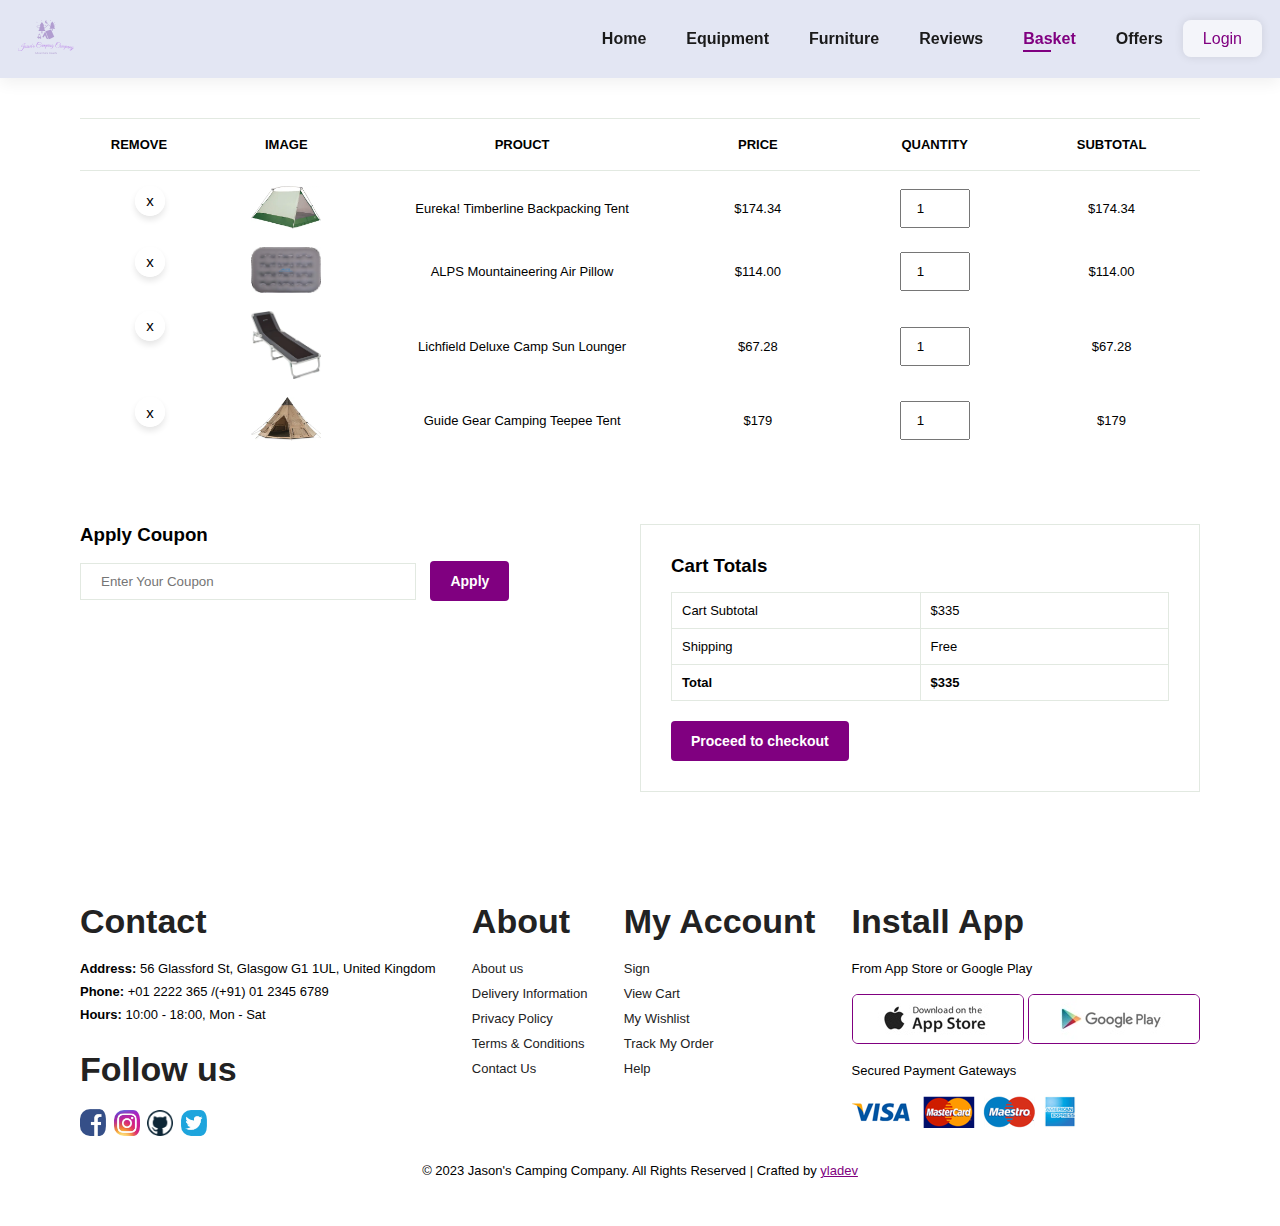
<file: basket.html>
<!DOCTYPE html>
<html lang="en">
<head>
    <meta charset="UTF-8">
    <meta name="viewport" content="width=device-width, initial-scale=1.0">
    <title>Basket | Jason's Retail Camping Company</title>
    <link rel="icon" type="image/x-icon" href="./img/favicon.png">
    <link rel="stylesheet" href="./styles/styles.css">
    <link rel="stylesheet" href="https://pro.fontawesome.com/releases/v5.10.0/css/all.css"/>
</head>
<body>
    <!-- header -->
    <section id="header">
        <a href="index.html"><img src="./img/logo-no-background.svg" class="logo" alt="logo"></a>
        
        <div>
            <ul id="navbar">
                <li><a href="index.html">Home</a></li>
                <li><a href="equipment.html">Equipment</a></li>
                <li><a href="furniture.html">Furniture</a></li>
                <li><a href="reviews.html">Reviews</a></li>
                <li><a class="active" href="basket.html">Basket</a></li>
                <li><a href="offers&packages.html">Offers</a></li>
                <a href="#" id="close"><i class="far fa-times"></i></a>

                <!-- PopUp -->
                <div class="center">
                    <input type="checkbox" id="show">
                    <label for="show" class="show-btn">Login</label>
                    <div class="container">
                        <label for="show" class="close-btn" title="close">x</label>
                        <div class="text">Login Now</div>
                        <form action="#" class="popupform">
                            <div class="data">
                                <input type="text" placeholder="Your Email or Phone" required>
                            </div>
            
                            <div class="data">
                                <input type="password" placeholder="Your Password" required>
                            </div>
            
                            <div class="forgot-pass">
                                <a href="#">Forgot Password?</a>
                            </div>
            
                            <div class="btn">
                                <div class="inner"></div>
                                <button type="submit">Login</button>
                            </div>
                            
                            <div class="singup-link">Not a member? <a href="#">Singup now</a></div>
                        </form>
                    </div>
                </div>
            </ul>
        </div>

        <div id="mobile">
            <i id="bar" class="fas fa-outdent"></i>
        </div>
    </section>

    <!-- table -->
    <section id="cart" class="section-p1">
        <table width="100%">
            <thead>
                <tr>
                    <td>Remove</td>
                    <td>Image</td>
                    <td>Prouct</td>
                    <td>Price</td>
                    <td>Quantity</td>
                    <td>Subtotal</td>
                </tr>
            </thead>
            <tbody>
                <tr>
                    <td class="td-1"><button class="remove-btn">x</button></td>
                    <td><img src="./img/equipments/tent-1.webp" alt="tent-1"></td>
                    <td>Eureka! Timberline Backpacking Tent</td>
                    <td>$174.34</td>
                    <td><input type="number" value="1"></td>
                    <td>$174.34</td>
                </tr>

                <tr>
                    <td class="td-1"><button class="remove-btn">x</button></td>
                    <td><img src="./img/equipments/pillow-2.webp" alt="pillow-2"></td>
                    <td>ALPS Mountaineering Air Pillow</td>
                    <td>$114.00</td>
                    <td><input type="number" value="1"></td>
                    <td>$114.00</td>
                </tr>

                <tr>
                    <td class="td-1"><button class="remove-btn">x</button></td>
                    <td><img src="./img/furnitures/folding-bed-1.webp" alt="folding bed-1"></td>
                    <td>Lichfield Deluxe Camp Sun Lounger</td>
                    <td>$67.28</td>
                    <td><input type="number" value="1"></td>
                    <td>$67.28</td>
                </tr>

                <tr>
                    <td class="td-1"><button class="remove-btn">x</button></td>
                    <td><img src="./img/equipments/tent-3.webp" alt="tent-3"></td>
                    <td>Guide Gear Camping Teepee Tent</td>
                    <td>$179</td>
                    <td><input type="number" value="1"></td>
                    <td>$179</td>
                </tr>
            </tbody>
        </table>
    </section>

    <section id="cart-add" class="section-p1">
        <div id="coupon">
            <h3>Apply Coupon</h3>
            <div>
                <input type="text" placeholder="Enter Your Coupon">
                <button class="normal">Apply</button>
            </div>
        </div>

        <div id="subtotal">
            <h3>Cart Totals</h3>
            <table>
                <tr>
                    <td>Cart Subtotal</td>
                    <td>$335</td>
                </tr>   
                <tr>
                    <td>Shipping</td>
                    <td>Free</td>
                </tr>
                <tr>
                    <td><strong>Total</strong></td>
                    <td><strong>$335</strong></td>
                </tr>
            </table>
            <button class="normal">Proceed to checkout</button>
        </div>
    </section>

    <!-- Footer -->
    <footer class="section-p1">
        <div class="col">  
            <h4>Contact</h4>
            <p><strong>Address: </strong> 56 Glassford St, Glasgow G1 1UL, United Kingdom</p>
            <p><strong>Phone:</strong> +01 2222 365 /(+91) 01 2345 6789</p>
            <p><strong>Hours:</strong> 10:00 - 18:00, Mon - Sat</p>
            <div class="follow">
                <h4>Follow us</h4>
                <div class="social-media-icons">
                    <a href="https://www.facebook.com" target="_blank">
                        <img src="./img/icons/facebook-icon.jpg" alt="facebook icon">
                    </a>
                    
                    <a href="https://instagram.com" target="_blank">
                        <img src="./img/icons/instagram-icon.jpg" alt="instagram icon">
                    </a>

                    <a href="https://github.com/yladev" target="_blank">
                        <img src="./img/icons/github-icon.jpg" alt="github icon">
                    </a>

                    <a href="https://www.twitter.com" target="_blank">
                        <img src="./img/icons/twitter-icon.jpg" alt="twitter icon">
                    </a>
                </div>
            </div>
        </div>

        <div class="col">
            <h4>About</h4>
            <a href="#">About us</a>
            <a href="#">Delivery Information</a>
            <a href="#">Privacy Policy</a>
            <a href="#">Terms & Conditions</a>
            <a href="#">Contact Us</a>
        </div>

        <div class="col">
            <h4>My Account</h4>
            <a href="#">Sign</a>
            <a href="#">View Cart</a>
            <a href="#">My Wishlist</a>
            <a href="#">Track My Order</a>
            <a href="#">Help</a>
        </div>

        <div class="col install">
            <h4>Install App</h4>
            <p>From App Store or Google Play</p>
            <div class="row">
                <img src="./img/pay/app.jpg" alt="">
                <img src="./img/pay/play.jpg" alt="">
            </div> 
            <p>Secured Payment Gateways</p>
            <img src="./img/pay/pay.png" alt="">
        </div>

        <div class="copyright">
            <p>&copy; 2023 Jason's Camping Company. All Rights Reserved | Crafted by <a href="https://github.com/yladev" target="_blank" class="link">yladev</a></p>
        </div>
    </footer>

    <!-- Link to JS -->
    <script src="./js/script.js"></script>
</body>
</html>
</file>
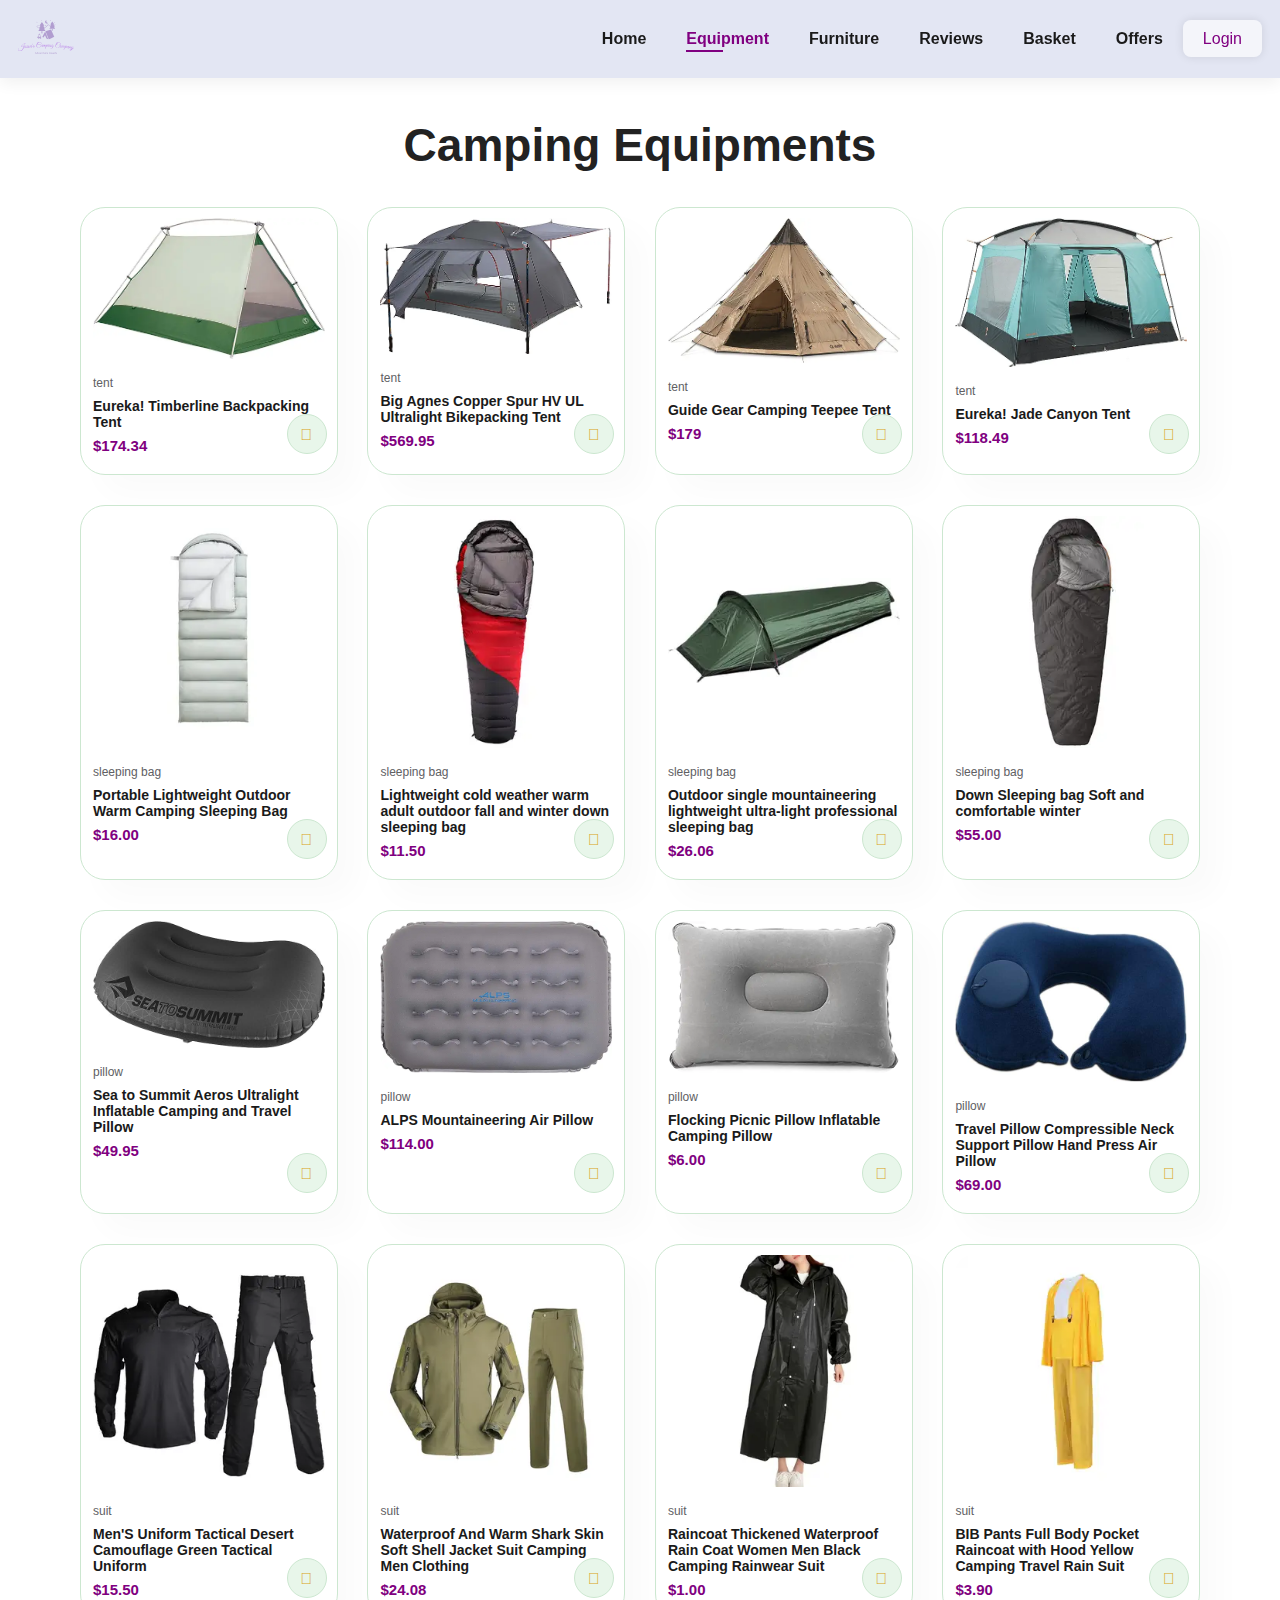
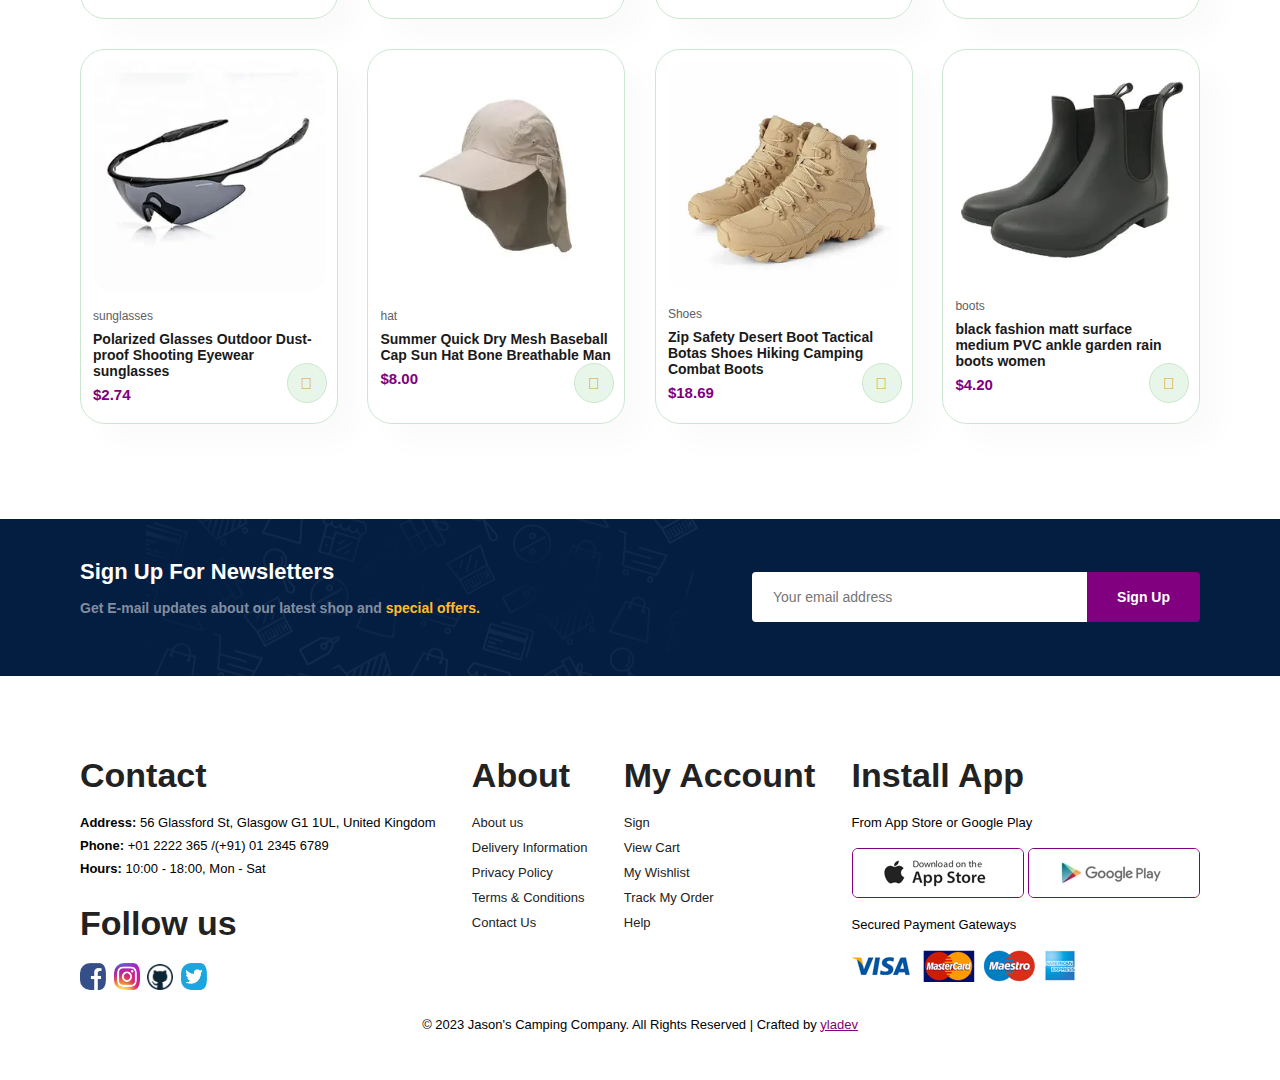
<file: equipment.html>
<!DOCTYPE html>
<html lang="en">
<head>
    <meta charset="UTF-8">
    <meta name="viewport" content="width=device-width, initial-scale=1.0">
    <title>Equipment | Jason's Retail Camping Company</title>
    <link rel="icon" type="image/x-icon" href="./img/favicon.png">
    <link rel="stylesheet" href="./styles/styles.css">
    <link rel="stylesheet" href="https://pro.fontawesome.com/releases/v5.10.0/css/all.css"/>
</head>
<body>
    <!-- header -->
    <section id="header">
        <a href="index.html"><img src="./img/logo-no-background.svg" class="logo" alt="logo"></a>
        
        <div>
            <ul id="navbar">
                <li><a href="index.html">Home</a></li>
                <li><a class="active" href="equipment.html">Equipment</a></li>
                <li><a href="furniture.html">Furniture</a></li>
                <li><a href="reviews.html">Reviews</a></li>
                <li><a href="basket.html">Basket</a></li>
                <li><a href="offers&packages.html">Offers</a></li>
                <a href="#" id="close"><i class="far fa-times"></i></a>

                <!-- PopUp -->
                <div class="center">
                    <input type="checkbox" id="show">
                    <label for="show" class="show-btn">Login</label>
                    <div class="container">
                        <label for="show" class="close-btn" title="close">x</label>
                        <div class="text">Login Now</div>
                        <form action="#" class="popupform">
                            <div class="data">
                                <input type="text" placeholder="Your Email or Phone" required>
                            </div>
            
                            <div class="data">
                                <input type="password" placeholder="Your Password" required>
                            </div>
            
                            <div class="forgot-pass">
                                <a href="#">Forgot Password?</a>
                            </div>
            
                            <div class="btn">
                                <div class="inner"></div>
                                <button type="submit">Login</button>
                            </div>
                            
                            <div class="singup-link">Not a member? <a href="#">Singup now</a></div>
                        </form>
                    </div>
                </div>
            </ul>
        </div>

        <div id="mobile">
            <i id="bar" class="fas fa-outdent"></i>
        </div>
    </section>

    <!-- <div class="search-box">
        <form>
            <input type="text" name="search" placeholder="Search.." class="search-input">
          </form>
    </div> -->

    <!-- Products -->
    <section id="product1" class="section-p1">
        <h2>Camping Equipments</h2>
        <div class="pro-container">
            <!-- Tents -->
            <div class="pro">
                <img src="./img/equipments/tent-1.webp" alt="tent-1">
                <div class="des">
                    <span>tent</span>
                    <h5>Eureka! Timberline Backpacking Tent</h5>
                    <h4>$174.34</h4>
                    <a href="#"><i class="fal fa-shopping-cart cart"></i></a>
                </div>
            </div>

            <div class="pro">
                <img src="./img/equipments/tent-2.webp" alt="tent-2">
                <div class="des">
                    <span>tent</span>
                    <h5>Big Agnes Copper Spur HV UL Ultralight Bikepacking Tent</h5>
                    <h4>$569.95</h4>
                    <a href="#"><i class="fal fa-shopping-cart cart"></i></a>
                </div>
            </div>

            <div class="pro">
                <img src="./img/equipments/tent-3.webp" alt="tent-3">
                <div class="des">
                    <span>tent</span>
                    <h5>Guide Gear Camping Teepee Tent</h5>
                    <h4>$179</h4>
                    <a href="#"><i class="fal fa-shopping-cart cart"></i></a>
                </div>
            </div>

            <div class="pro">
                <img src="./img/equipments/tent-4.webp" alt="tent-4">
                <div class="des">
                    <span>tent</span>
                    <h5>Eureka! Jade Canyon Tent</h5>
                    <h4>$118.49</h4>
                    <a href="#"><i class="fal fa-shopping-cart cart"></i></a>
                </div>
            </div>

            <!-- Sleeping Bags -->
            <div class="pro">
                <img src="./img/equipments/sleeping-bag-1.webp" alt="sleeping bag-1">
                <div class="des">
                    <span>sleeping bag</span>
                    <h5>Portable Lightweight Outdoor Warm Camping Sleeping Bag</h5>
                    <h4>$16.00</h4>
                    <a href="#"><i class="fal fa-shopping-cart cart"></i></a>
                </div>
            </div>

            <div class="pro">
                <img src="./img/equipments/sleeping-bag-2.webp" alt="sleeping bag-2">
                <div class="des">
                    <span>sleeping bag</span>
                    <h5>Lightweight cold weather warm adult outdoor fall and winter down sleeping bag</h5>
                    <h4>$11.50</h4>
                    <a href="#"><i class="fal fa-shopping-cart cart"></i></a>
                </div>
            </div>

            <div class="pro">
                <img src="./img/equipments/sleeping-bag-3.webp" alt="sleeping bag-3">
                <div class="des">
                    <span>sleeping bag</span>
                    <h5>Outdoor single mountaineering lightweight ultra-light professional sleeping bag</h5>
                    <h4>$26.06</h4>
                    <a href="#"><i class="fal fa-shopping-cart cart"></i></a>
                </div>
            </div>

            <div class="pro">
                <img src="./img/equipments/sleeping-bag-4.webp" alt="sleeping bag-4">
                <div class="des">
                    <span>sleeping bag</span>
                    <h5>Down Sleeping bag Soft and comfortable winter</h5>
                    <h4>$55.00</h4>
                    <a href="#"><i class="fal fa-shopping-cart cart"></i></a>
                </div>
            </div>

            <!-- Pillows -->
            <div class="pro">
                <img src="./img/equipments/pillow-1.jpg" alt="pillow-1">
                <div class="des">
                    <span>pillow</span>
                    <h5>Sea to Summit Aeros Ultralight Inflatable Camping and Travel Pillow</h5>
                    <h4>$49.95</h4>
                    <a href="#"><i class="fal fa-shopping-cart cart"></i></a>
                </div>
            </div>

            <div class="pro">
                <img src="./img/equipments/pillow-2.webp" alt="pillow-2">
                <div class="des">
                    <span>pillow</span>
                    <h5>ALPS Mountaineering Air Pillow</h5>
                    <h4>$114.00</h4>
                    <a href="#"><i class="fal fa-shopping-cart cart"></i></a>
                </div>
            </div>

            <div class="pro">
                <img src="./img/equipments/pillow-3.webp" alt="pillow-3">
                <div class="des">
                    <span>pillow</span>
                    <h5>Flocking Picnic Pillow Inflatable Camping Pillow</h5>
                    <h4>$6.00</h4>
                    <a href="#"><i class="fal fa-shopping-cart cart"></i></a>
                </div>
            </div>

            <div class="pro">
                <img src="./img/equipments/pillow-4.jpg" alt="pillow-4">
                <div class="des">
                    <span>pillow</span>
                    <h5>Travel Pillow Compressible Neck Support Pillow Hand Press Air Pillow</h5>
                    <h4>$69.00</h4>
                    <a href="#"><i class="fal fa-shopping-cart cart"></i></a>
                </div>
            </div>

            <!-- Suits -->
            <div class="pro">
                <img src="./img/equipments/suit-1.webp" alt="suit-1">
                <div class="des">
                    <span>suit</span>
                    <h5>Men'S Uniform Tactical Desert Camouflage Green Tactical Uniform</h5>
                    <h4>$15.50</h4>
                    <a href="#"><i class="fal fa-shopping-cart cart"></i></a>
                </div>
            </div>

            <div class="pro">
                <img src="./img/equipments/suit-2.webp" alt="suit-2">
                <div class="des">
                    <span>suit</span>
                    <h5>Waterproof And Warm Shark Skin Soft Shell Jacket Suit Camping Men Clothing</h5>
                    <h4>$24.08</h4>
                    <a href="#"><i class="fal fa-shopping-cart cart"></i></a>
                </div>
            </div>

            <div class="pro">
                <img src="./img/equipments/suit-3.webp" alt="suit-3">
                <div class="des">
                    <span>suit</span>
                    <h5>Raincoat Thickened Waterproof Rain Coat Women Men Black Camping Rainwear Suit</h5>
                    <h4>$1.00</h4>
                    <a href="#"><i class="fal fa-shopping-cart cart"></i></a>
                </div>
            </div>

            <div class="pro">
                <img src="./img/equipments/suit-4.webp" alt="suit-4">
                <div class="des">
                    <span>suit</span>
                    <h5>BIB Pants Full Body Pocket Raincoat with Hood Yellow Camping Travel Rain Suit</h5>
                    <h4>$3.90</h4>
                    <a href="#"><i class="fal fa-shopping-cart cart"></i></a>
                </div>
            </div>

            <!-- Sunglasses & Hat & Shoes -->
            <div class="pro">
                <img src="./img/equipments/sunglasses.webp" alt="sunglasses">
                <div class="des">
                    <span>sunglasses</span>
                    <h5>Polarized Glasses Outdoor Dust-proof Shooting Eyewear sunglasses</h5>
                    <h4>$2.74</h4>
                    <a href="#"><i class="fal fa-shopping-cart cart"></i></a>
                </div>
            </div>

            <div class="pro">
                <img src="./img/equipments/hat.webp" alt="hat">
                <div class="des">
                    <span>hat</span>
                    <h5>Summer Quick Dry Mesh Baseball Cap Sun Hat Bone Breathable Man</h5>
                    <h4>$8.00</h4>
                    <a href="#"><i class="fal fa-shopping-cart cart"></i></a>
                </div>
            </div>

            <div class="pro">
                <img src="./img/equipments/shoes.webp" alt="shoes">
                <div class="des">
                    <span>Shoes</span>
                    <h5>Zip Safety Desert Boot Tactical Botas Shoes Hiking Camping Combat Boots</h5>
                    <h4>$18.69</h4>
                    <a href="#"><i class="fal fa-shopping-cart cart"></i></a>
                </div>
            </div>

            <div class="pro">
                <img src="./img/equipments/boots.webp" alt="boots">
                <div class="des">
                    <span>boots</span>
                    <h5>black fashion matt surface medium PVC ankle garden rain boots women</h5>
                    <h4>$4.20</h4>
                    <a href="#"><i class="fal fa-shopping-cart cart"></i></a>
                </div>
            </div>
        </div>
    </section>

    <!-- Footer -->
    <section id="newsletter" class="section-p1 section-m1">
        <div class="newstext">
            <h4>Sign Up For Newsletters</h4>
            <p>Get E-mail updates about our latest shop and <span>special offers. </span></p>
        </div>

        <div class="form">
            <input type="text" placeholder="Your email address">
            <button class="normal">Sign Up</button>
        </div>
    </section>

    <footer class="section-p1">
        <div class="col">
            <h4>Contact</h4>
            <p><strong>Address: </strong> 56 Glassford St, Glasgow G1 1UL, United Kingdom</p>
            <p><strong>Phone:</strong> +01 2222 365 /(+91) 01 2345 6789</p>
            <p><strong>Hours:</strong> 10:00 - 18:00, Mon - Sat</p>
            <div class="follow">
                <h4>Follow us</h4>
                <div class="social-media-icons">
                    <a href="https://www.facebook.com" target="_blank">
                        <img src="./img/icons/facebook-icon.jpg" alt="facebook icon">
                    </a>
                    
                    <a href="https://instagram.com" target="_blank">
                        <img src="./img/icons/instagram-icon.jpg" alt="instagram icon">
                    </a>

                    <a href="https://github.com/yladev" target="_blank">
                        <img src="./img/icons/github-icon.jpg" alt="github icon">
                    </a>

                    <a href="https://www.twitter.com" target="_blank">
                        <img src="./img/icons/twitter-icon.jpg" alt="twitter icon">
                    </a>
                </div>
            </div>
        </div>

        <div class="col">
            <h4>About</h4>
            <a href="#">About us</a>
            <a href="#">Delivery Information</a>
            <a href="#">Privacy Policy</a>
            <a href="#">Terms & Conditions</a>
            <a href="#">Contact Us</a>
        </div>

        <div class="col">
            <h4>My Account</h4>
            <a href="#">Sign</a>
            <a href="#">View Cart</a>
            <a href="#">My Wishlist</a>
            <a href="#">Track My Order</a>
            <a href="#">Help</a>
        </div>

        <div class="col install">
            <h4>Install App</h4>
            <p>From App Store or Google Play</p>
            <div class="row">
                <img src="./img/pay/app.jpg" alt="">
                <img src="./img/pay/play.jpg" alt="">
            </div> 
            <p>Secured Payment Gateways</p>
            <img src="./img/pay/pay.png" alt="">
        </div>

        <div class="copyright">
            <p>&copy; 2023 Jason's Camping Company. All Rights Reserved | Crafted by <a href="https://github.com/yladev" target="_blank" class="link">yladev</a></p>
        </div>
    </footer>  

    <!-- Link to JS -->
    <script src="./js/script.js"></script>
</body>
</html>
</file>
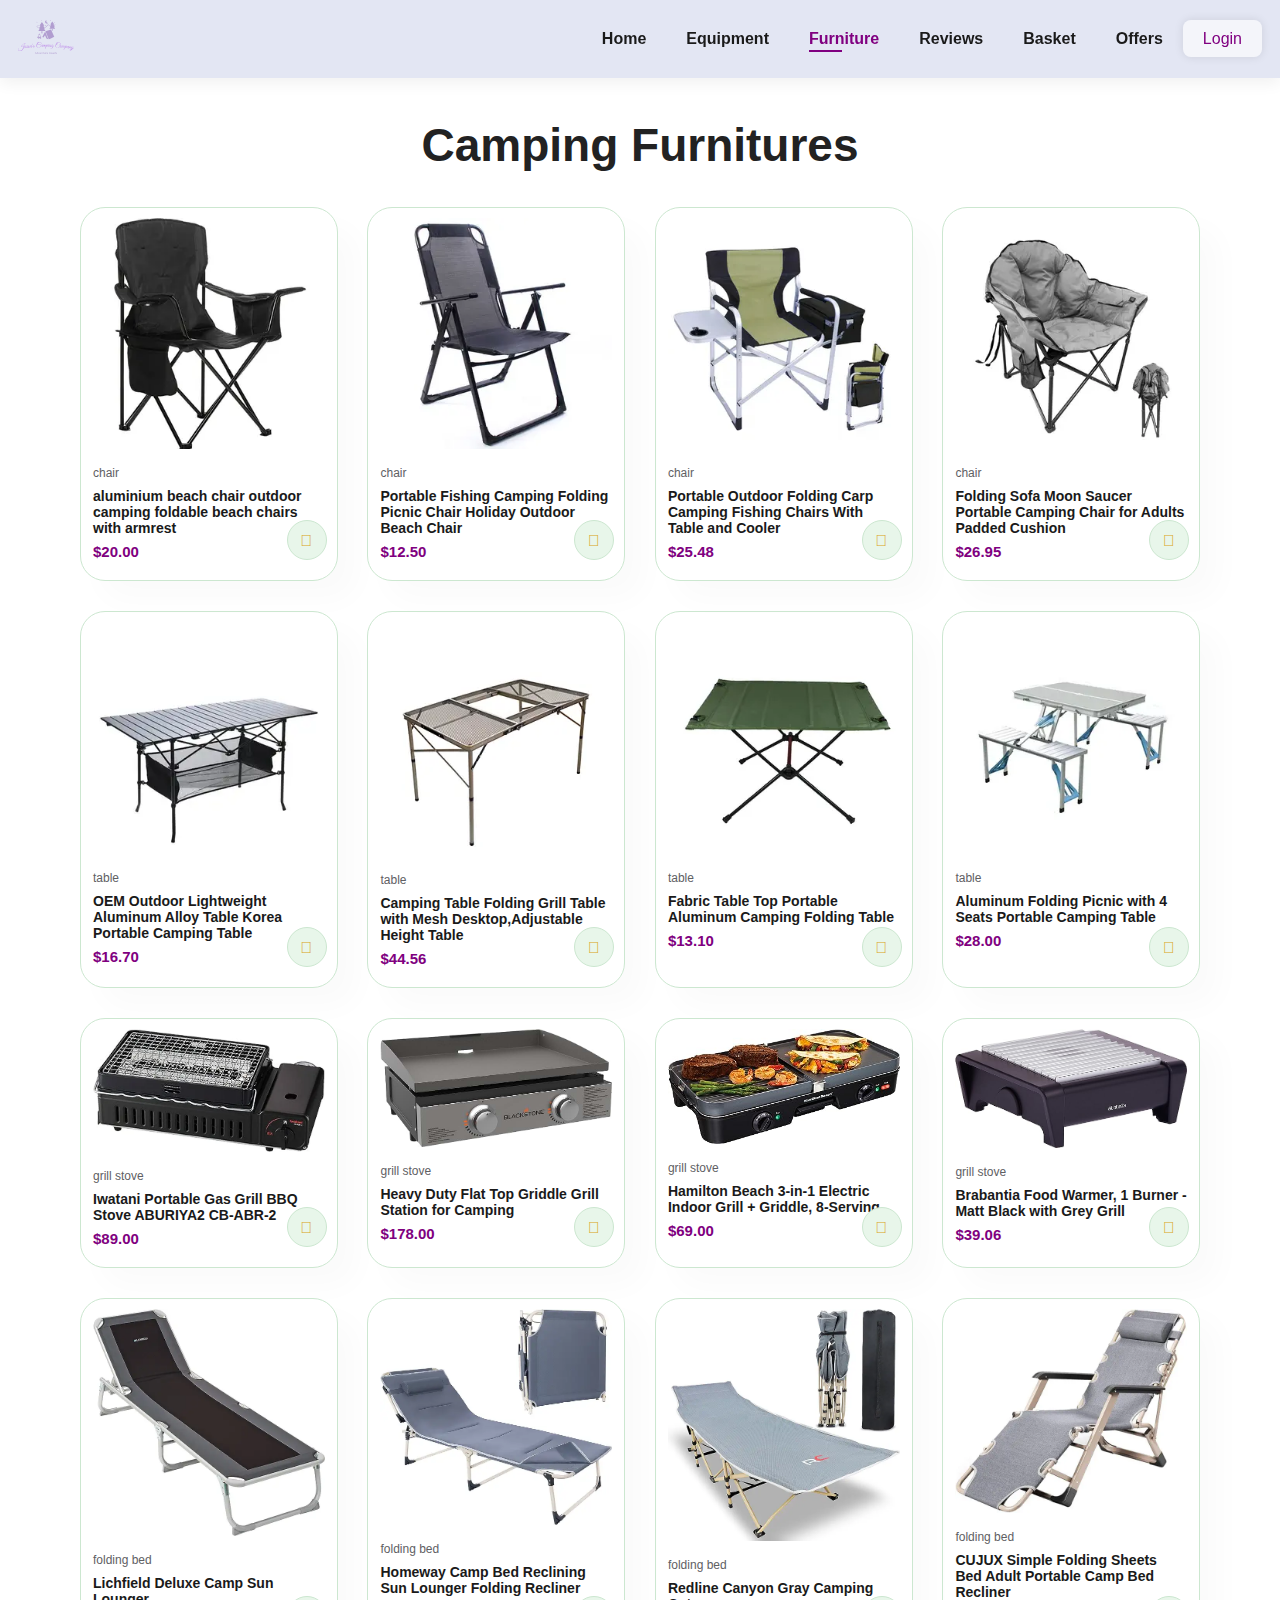
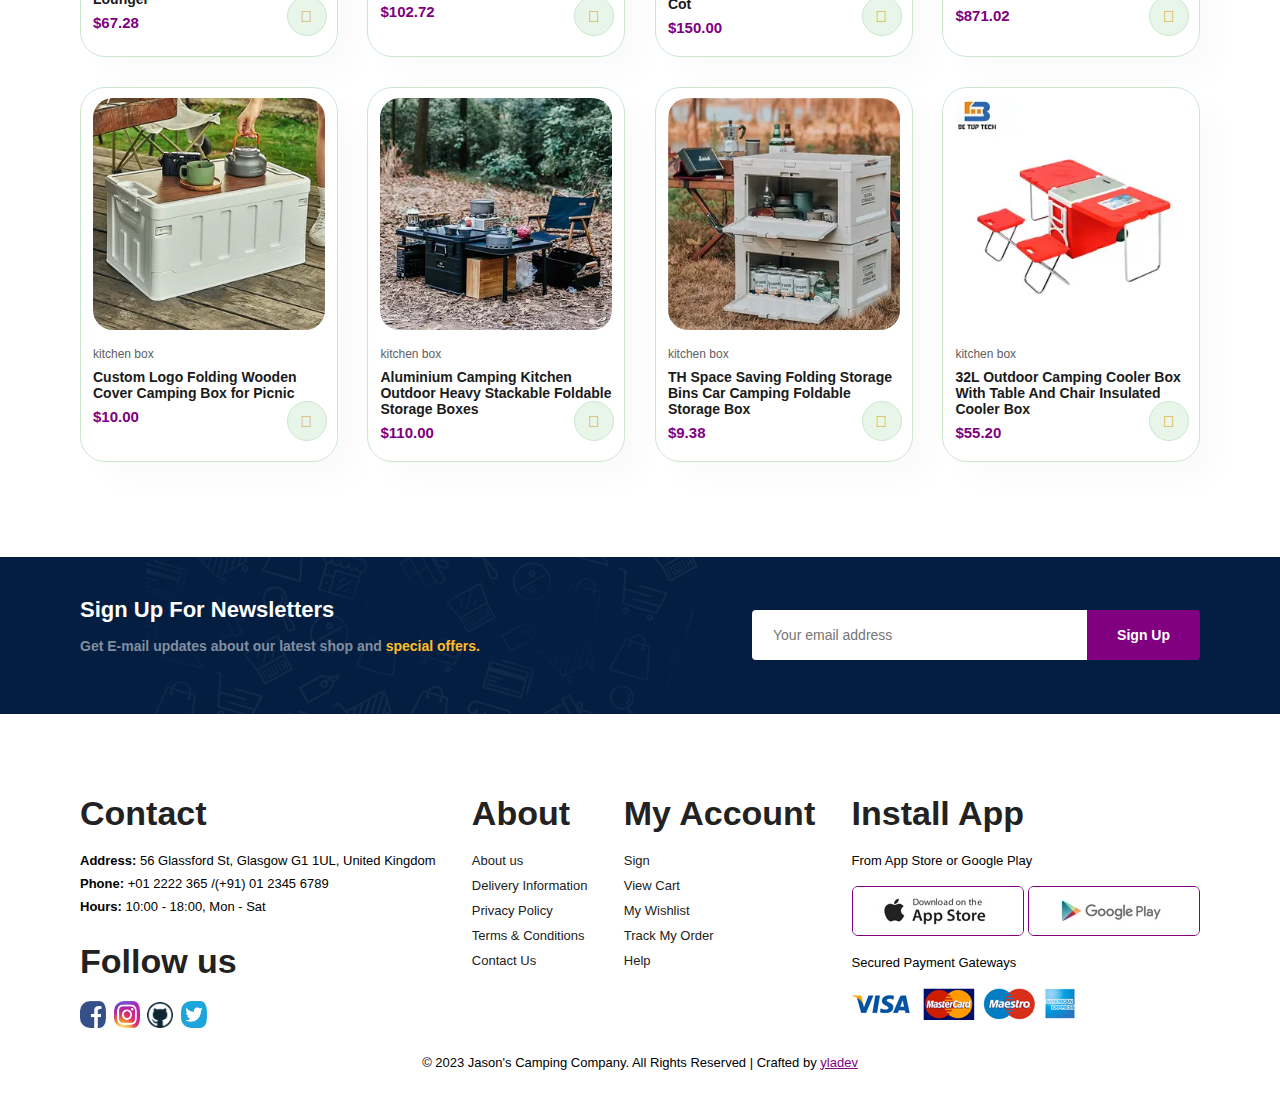
<file: furniture.html>
<!DOCTYPE html>
<html lang="en">
<head>
    <meta charset="UTF-8">
    <meta name="viewport" content="width=device-width, initial-scale=1.0">
    <title>Furniture | Jason's Retail Camping Company</title>
    <link rel="icon" type="image/x-icon" href="./img/favicon.png">
    <link rel="stylesheet" href="./styles/styles.css">
    <link rel="stylesheet" href="https://pro.fontawesome.com/releases/v5.10.0/css/all.css"/>
</head>
<body>
    <!-- header -->
    <section id="header">
        <a href="index.html"><img src="./img/logo-no-background.svg" class="logo" alt="logo"></a>
        
        <div>
            <ul id="navbar">
                <li><a href="index.html">Home</a></li>
                <li><a href="equipment.html">Equipment</a></li>
                <li><a class="active" href="furniture.html">Furniture</a></li>
                <li><a href="reviews.html">Reviews</a></li>
                <li><a href="basket.html">Basket</a></li>
                <li><a href="offers&packages.html">Offers</a></li>
                <a href="#" id="close"><i class="far fa-times"></i></a>

                <!-- PopUp -->
                <div class="center">
                    <input type="checkbox" id="show">
                    <label for="show" class="show-btn">Login</label>
                    <div class="container">
                        <label for="show" class="close-btn" title="close">x</label>
                        <div class="text">Login Now</div>
                        <form action="#" class="popupform">
                            <div class="data">
                                <input type="text" placeholder="Your Email or Phone" required>
                            </div>
            
                            <div class="data">
                                <input type="password" placeholder="Your Password" required>
                            </div>
            
                            <div class="forgot-pass">
                                <a href="#">Forgot Password?</a>
                            </div>
            
                            <div class="btn">
                                <div class="inner"></div>
                                <button type="submit">Login</button>
                            </div>
                            
                            <div class="singup-link">Not a member? <a href="#">Singup now</a></div>
                        </form>
                    </div>
                </div>
            </ul>
        </div>

        <div id="mobile">
            <i id="bar" class="fas fa-outdent"></i>
        </div>
    </section>

    <!-- <div class="search-box">
        <form>
            <input type="text" name="search" placeholder="Search.." class="search-input">
          </form>
    </div> -->



    <!-- Furniture -->
    <section id="product1" class="section-p1">
        <h2>Camping Furnitures</h2>
        <div class="pro-container">
            <!-- Chairs -->
            <div class="pro">
                <img src="./img/furnitures/chair-1.webp" alt="chair-1">
                <div class="des">
                    <span>chair</span>
                    <h5>aluminium beach chair outdoor camping foldable beach chairs with armrest</h5>
                    <h4>$20.00</h4>
                    <a href="#"><i class="fal fa-shopping-cart cart"></i></a>
                </div>
            </div>

            <div class="pro">
                <img src="./img/furnitures/chair-2.webp" alt="chair-2">
                <div class="des">
                    <span>chair</span>
                    <h5>Portable Fishing Camping Folding Picnic Chair Holiday Outdoor Beach Chair</h5>
                    <h4>$12.50</h4>
                    <a href="#"><i class="fal fa-shopping-cart cart"></i></a>
                </div>
            </div>

            <div class="pro">
                <img src="./img/furnitures/chair-3.webp" alt="chair-3">
                <div class="des">
                    <span>chair</span>
                    <h5>Portable Outdoor Folding Carp Camping Fishing Chairs With Table and Cooler</h5>
                    <h4>$25.48</h4>
                    <a href="#"><i class="fal fa-shopping-cart cart"></i></a>
                </div>
            </div>

            <div class="pro">
                <img src="./img/furnitures/chair-4.webp" alt="chair-4">
                <div class="des">
                    <span>chair</span>
                    <h5>Folding Sofa Moon Saucer Portable Camping Chair for Adults Padded Cushion</h5>
                    <h4>$26.95</h4>
                    <a href="#"><i class="fal fa-shopping-cart cart"></i></a>
                </div>
            </div>

            <!-- Tables -->
            <div class="pro">
                <img src="./img/furnitures/table-1.webp" alt="table-1">
                <div class="des">
                    <span>table</span>
                    <h5>OEM Outdoor Lightweight Aluminum Alloy Table Korea Portable Camping Table</h5>
                    <h4>$16.70</h4>
                    <a href="#"><i class="fal fa-shopping-cart cart"></i></a>
                </div>
            </div>

            <div class="pro">
                <img src="./img/furnitures/table-2.webp" alt="table-2">
                <div class="des">
                    <span>table</span>
                    <h5>Camping Table Folding Grill Table with Mesh Desktop,Adjustable Height Table</h5>
                    <h4>$44.56</h4>
                    <a href="#"><i class="fal fa-shopping-cart cart"></i></a>
                </div>
            </div>

            <div class="pro">
                <img src="./img/furnitures/table-3.webp" alt="table-3">
                <div class="des">
                    <span>table</span>
                    <h5>Fabric Table Top Portable Aluminum Camping Folding Table</h5>
                    <h4>$13.10</h4>
                    <a href="#"><i class="fal fa-shopping-cart cart"></i></a>
                </div>
            </div>

            <div class="pro">
                <img src="./img/furnitures/table-4.webp" alt="table-4">
                <div class="des">
                    <span>table</span>
                    <h5>Aluminum Folding Picnic with 4 Seats Portable Camping Table</h5>
                    <h4>$28.00</h4>
                    <a href="#"><i class="fal fa-shopping-cart cart"></i></a>
                </div>
            </div>

            <!-- Grill Stove -->
            <div class="pro">
                <img src="./img/furnitures/grill-stove-1.webp" alt="grill stove-1">
                <div class="des">
                    <span>grill stove</span>
                    <h5>Iwatani Portable Gas Grill BBQ Stove ABURIYA2 CB-ABR-2</h5>
                    <h4>$89.00</h4>
                    <a href="#"><i class="fal fa-shopping-cart cart"></i></a>
                </div>
            </div>

            <div class="pro">
                <img src="./img/furnitures/grill-stove-2.jpg" alt="grill stove-2">
                <div class="des">
                    <span>grill stove</span>
                    <h5>Heavy Duty Flat Top Griddle Grill Station for Camping</h5>
                    <h4>$178.00</h4>
                    <a href="#"><i class="fal fa-shopping-cart cart"></i></a>
                </div>
            </div>

            <div class="pro">
                <img src="./img/furnitures/grill-stove-3.jpg" alt="grill stove-3">
                <div class="des">
                    <span>grill stove</span>
                    <h5>Hamilton Beach 3-in-1 Electric Indoor Grill + Griddle, 8-Serving</h5>
                    <h4>$69.00</h4>
                    <a href="#"><i class="fal fa-shopping-cart cart"></i></a>
                </div>
            </div>

            <div class="pro">
                <img src="./img/furnitures/grill-stove-4.jpg" alt="grill stove-4">
                <div class="des">
                    <span>grill stove</span>
                    <h5>Brabantia Food Warmer, 1 Burner - Matt Black with Grey Grill</h5>
                    <h4>$39.06</h4>
                    <a href="#"><i class="fal fa-shopping-cart cart"></i></a>
                </div>
            </div>

            <!-- Folding Beds -->
            <div class="pro">
                <img src="./img/furnitures/folding-bed-1.webp" alt="folding bed-1">
                <div class="des">
                    <span>folding bed</span>
                    <h5>Lichfield Deluxe Camp Sun Lounger</h5>
                    <h4>$67.28</h4>
                    <a href="#"><i class="fal fa-shopping-cart cart"></i></a>
                </div>
            </div>

            <div class="pro">
                <img src="./img/furnitures/folding-bed-2.webp" alt="folding bed-2">
                <div class="des">
                    <span>folding bed</span>
                    <h5>Homeway Camp Bed Reclining Sun Lounger Folding Recliner</h5>
                    <h4>$102.72</h4>
                    <a href="#"><i class="fal fa-shopping-cart cart"></i></a>
                </div>
            </div>

            <div class="pro">
                <img src="./img/furnitures/folding-bed-3.webp" alt="folding bed-3">
                <div class="des">
                    <span>folding bed</span>
                    <h5>Redline Canyon Gray Camping Cot</h5>
                    <h4>$150.00</h4>
                    <a href="#"><i class="fal fa-shopping-cart cart"></i></a>
                </div>
            </div>

            <div class="pro">
                <img src="./img/furnitures/folding-bed-4.webp" alt="folding bed-4">
                <div class="des">
                    <span>folding bed</span>
                    <h5>CUJUX Simple Folding Sheets Bed Adult Portable Camp Bed Recliner</h5>
                    <h4>$871.02</h4>
                    <a href="#"><i class="fal fa-shopping-cart cart"></i></a>
                </div>
            </div>

            <!-- Kitchen Box -->
            <div class="pro">
                <img src="./img/furnitures/kitchen-box-1.webp" alt="kitchen box-1">
                <div class="des">
                    <span>kitchen box</span>
                    <h5>Custom Logo Folding Wooden Cover Camping Box for Picnic</h5>
                    <h4>$10.00</h4>
                    <a href="#"><i class="fal fa-shopping-cart cart"></i></a>
                </div>
            </div>

            <div class="pro">
                <img src="./img/furnitures/kitchen-box-2.webp" alt="kitchen box-2">
                <div class="des">
                    <span>kitchen box</span>
                    <h5>Aluminium Camping Kitchen Outdoor Heavy Stackable Foldable Storage Boxes</h5>
                    <h4>$110.00</h4>
                    <a href="#"><i class="fal fa-shopping-cart cart"></i></a>
                </div>
            </div>

            <div class="pro">
                <img src="./img/furnitures/kitchen-box-3.webp" alt="kitchen box-3">
                <div class="des">
                    <span>kitchen box</span>
                    <h5>TH Space Saving Folding Storage Bins Car Camping Foldable Storage Box</h5>
                    <h4>$9.38</h4>
                    <a href="#"><i class="fal fa-shopping-cart cart"></i></a>
                </div>
            </div>

            <div class="pro">
                <img src="./img/furnitures/kitchen-box-4.webp" alt="kitchen box-4">
                <div class="des">
                    <span>kitchen box</span>
                    <h5>32L Outdoor Camping Cooler Box With Table And Chair Insulated Cooler Box</h5>
                    <h4>$55.20</h4>
                    <a href="#"><i class="fal fa-shopping-cart cart"></i></a>
                </div>
            </div>
        </div>
    </section>
        
    <!-- Footer -->
    <section id="newsletter" class="section-p1 section-m1">
        <div class="newstext">
            <h4>Sign Up For Newsletters</h4>
            <p>Get E-mail updates about our latest shop and <span>special offers. </span></p>
        </div>

        <div class="form">
            <input type="text" placeholder="Your email address">
            <button class="normal">Sign Up</button>
        </div>
    </section>

    <footer class="section-p1">
        <div class="col">      
            <h4>Contact</h4>
            <p><strong>Address: </strong> 56 Glassford St, Glasgow G1 1UL, United Kingdom</p>
            <p><strong>Phone:</strong> +01 2222 365 /(+91) 01 2345 6789</p>
            <p><strong>Hours:</strong> 10:00 - 18:00, Mon - Sat</p>
            <div class="follow">
                <h4>Follow us</h4>
                <div class="social-media-icons">
                    <a href="https://www.facebook.com" target="_blank">
                        <img src="./img/icons/facebook-icon.jpg" alt="facebook icon">
                    </a>
                    
                    <a href="https://instagram.com" target="_blank">
                        <img src="./img/icons/instagram-icon.jpg" alt="instagram icon">
                    </a>

                    <a href="https://github.com/yladev" target="_blank">
                        <img src="./img/icons/github-icon.jpg" alt="github icon">
                    </a>

                    <a href="https://www.twitter.com" target="_blank">
                        <img src="./img/icons/twitter-icon.jpg" alt="twitter icon">
                    </a>
                </div>
            </div>
        </div>

        <div class="col">
            <h4>About</h4>
            <a href="#">About us</a>
            <a href="#">Delivery Information</a>
            <a href="#">Privacy Policy</a>
            <a href="#">Terms & Conditions</a>
            <a href="#">Contact Us</a>
        </div>

        <div class="col">
            <h4>My Account</h4>
            <a href="#">Sign</a>
            <a href="#">View Cart</a>
            <a href="#">My Wishlist</a>
            <a href="#">Track My Order</a>
            <a href="#">Help</a>
        </div>

        <div class="col install">
            <h4>Install App</h4>
            <p>From App Store or Google Play</p>
            <div class="row">
                <img src="./img/pay/app.jpg" alt="">
                <img src="./img/pay/play.jpg" alt="">
            </div> 
            <p>Secured Payment Gateways</p>
            <img src="./img/pay/pay.png" alt="">
        </div>

        <div class="copyright">
            <p>&copy; 2023 Jason's Camping Company. All Rights Reserved | Crafted by <a href="https://github.com/yladev" target="_blank" class="link">yladev</a></p>
        </div>
    </footer>

    <!-- Link to JS -->
    <script src="./js/script.js"></script>
</body>
</html>
</file>
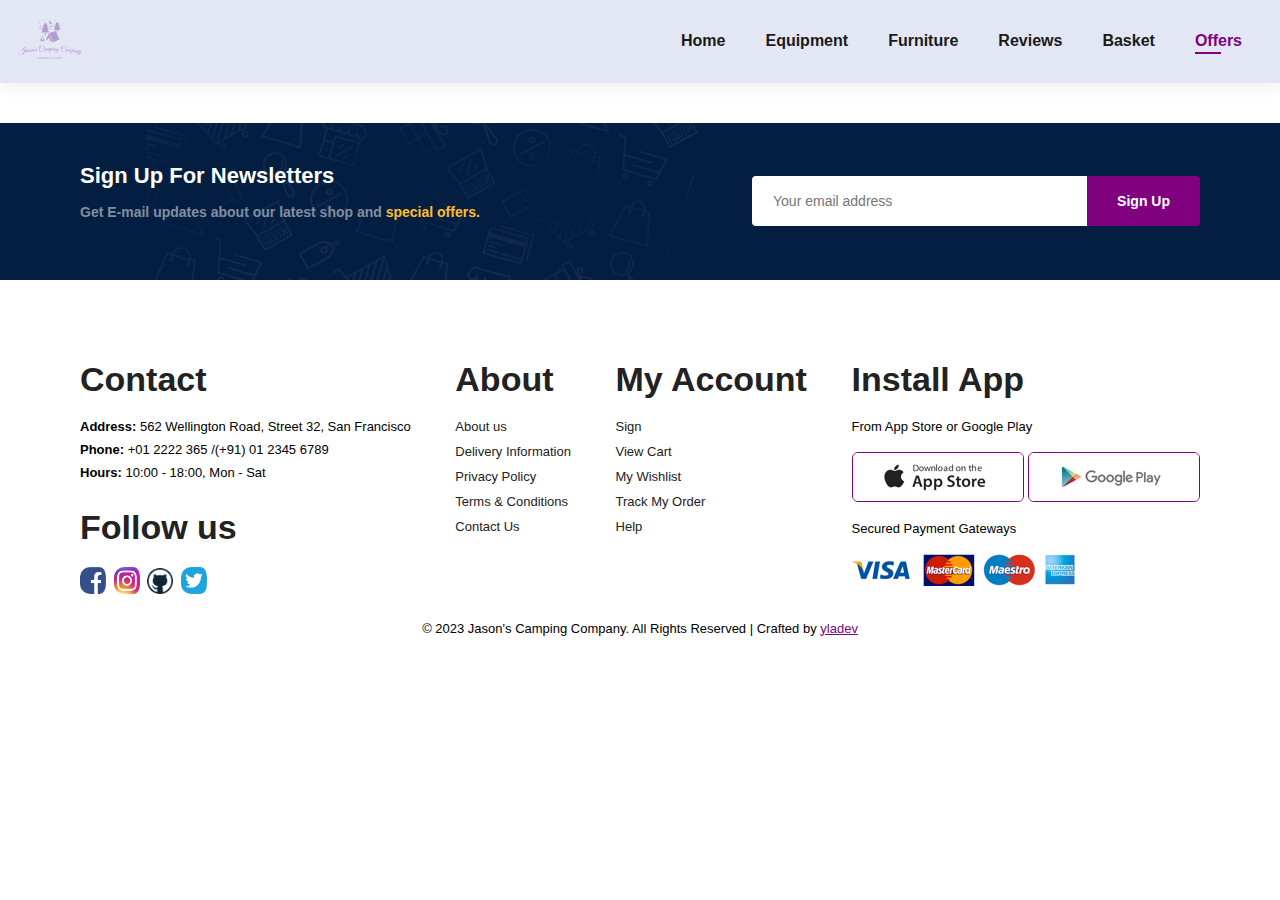
<file: offers & packages.html>
<!DOCTYPE html>
<html lang="en">
<head>
    <meta charset="UTF-8">
    <meta name="viewport" content="width=device-width, initial-scale=1.0">
    <title>Offers & Packages | Jason's Retail Camping Company</title>
    <link rel="stylesheet" href="./styles/styles.css">
</head>
<body>
    <!-- header -->
    <section id="header">
        <a href="index.html"><img src="./img/logo-no-background.svg" class="logo" alt="logo"></a>
        
        <div>
            <ul id="navbar">
                <li><a href="index.html">Home</a></li>
                <li><a href="equipment.html">Equipment</a></li>
                <li><a href="furniture.html">Furniture</a></li>
                <li><a href="reviews.html">Reviews</a></li>
                <li><a href="basket.html">Basket</a></li>
                <li><a class="active" href="offers & packages.html">Offers</a></li>
            </ul>
        </div>
    </section>












    
    
    
    <!-- Footer -->
    <section id="newsletter" class="section-p1 section-m1">
        <div class="newstext">
            <h4>Sign Up For Newsletters</h4>
            <p>Get E-mail updates about our latest shop and <span>special offers. </span></p>
        </div>

        <div class="form">
            <input type="text" placeholder="Your email address">
            <button class="normal">Sign Up</button>
        </div>
    </section>

    <footer class="section-p1">
        <div class="col">   
            <h4>Contact</h4>
            <p><strong>Address: </strong> 562 Wellington Road, Street 32, San Francisco</p>
            <p><strong>Phone:</strong> +01 2222 365 /(+91) 01 2345 6789</p>
            <p><strong>Hours:</strong> 10:00 - 18:00, Mon - Sat</p>
            <div class="follow">
                <h4>Follow us</h4>
                <div class="social-media-icons">
                    <a href="https://www.facebook.com" target="_blank">
                        <img src="./img/icons/facebook-icon.jpg" alt="facebook icon">
                    </a>
                    
                    <a href="https://instagram.com" target="_blank">
                        <img src="./img/icons/instagram-icon.jpg" alt="instagram icon">
                    </a>

                    <a href="https://github.com/yladev" target="_blank">
                        <img src="./img/icons/github-icon.jpg" alt="github icon">
                    </a>

                    <a href="https://www.twitter.com" target="_blank">
                        <img src="./img/icons/twitter-icon.jpg" alt="twitter icon">
                    </a>
                </div>
            </div>
        </div>

        <div class="col">
            <h4>About</h4>
            <a href="#">About us</a>
            <a href="#">Delivery Information</a>
            <a href="#">Privacy Policy</a>
            <a href="#">Terms & Conditions</a>
            <a href="#">Contact Us</a>
        </div>

        <div class="col">
            <h4>My Account</h4>
            <a href="#">Sign</a>
            <a href="#">View Cart</a>
            <a href="#">My Wishlist</a>
            <a href="#">Track My Order</a>
            <a href="#">Help</a>
        </div>

        <div class="col install">
            <h4>Install App</h4>
            <p>From App Store or Google Play</p>
            <div class="row">
                <img src="./img/pay/app.jpg" alt="">
                <img src="./img/pay/play.jpg" alt="">
            </div> 
            <p>Secured Payment Gateways</p>
            <img src="./img/pay/pay.png" alt="">
        </div>

        <div class="copyright">
            <p>&copy; 2023 Jason's Camping Company. All Rights Reserved | Crafted by <a href="https://github.com/yladev" target="_blank" class="link">yladev</a></p>
        </div>
    </footer>
</body>
</html>
</file>
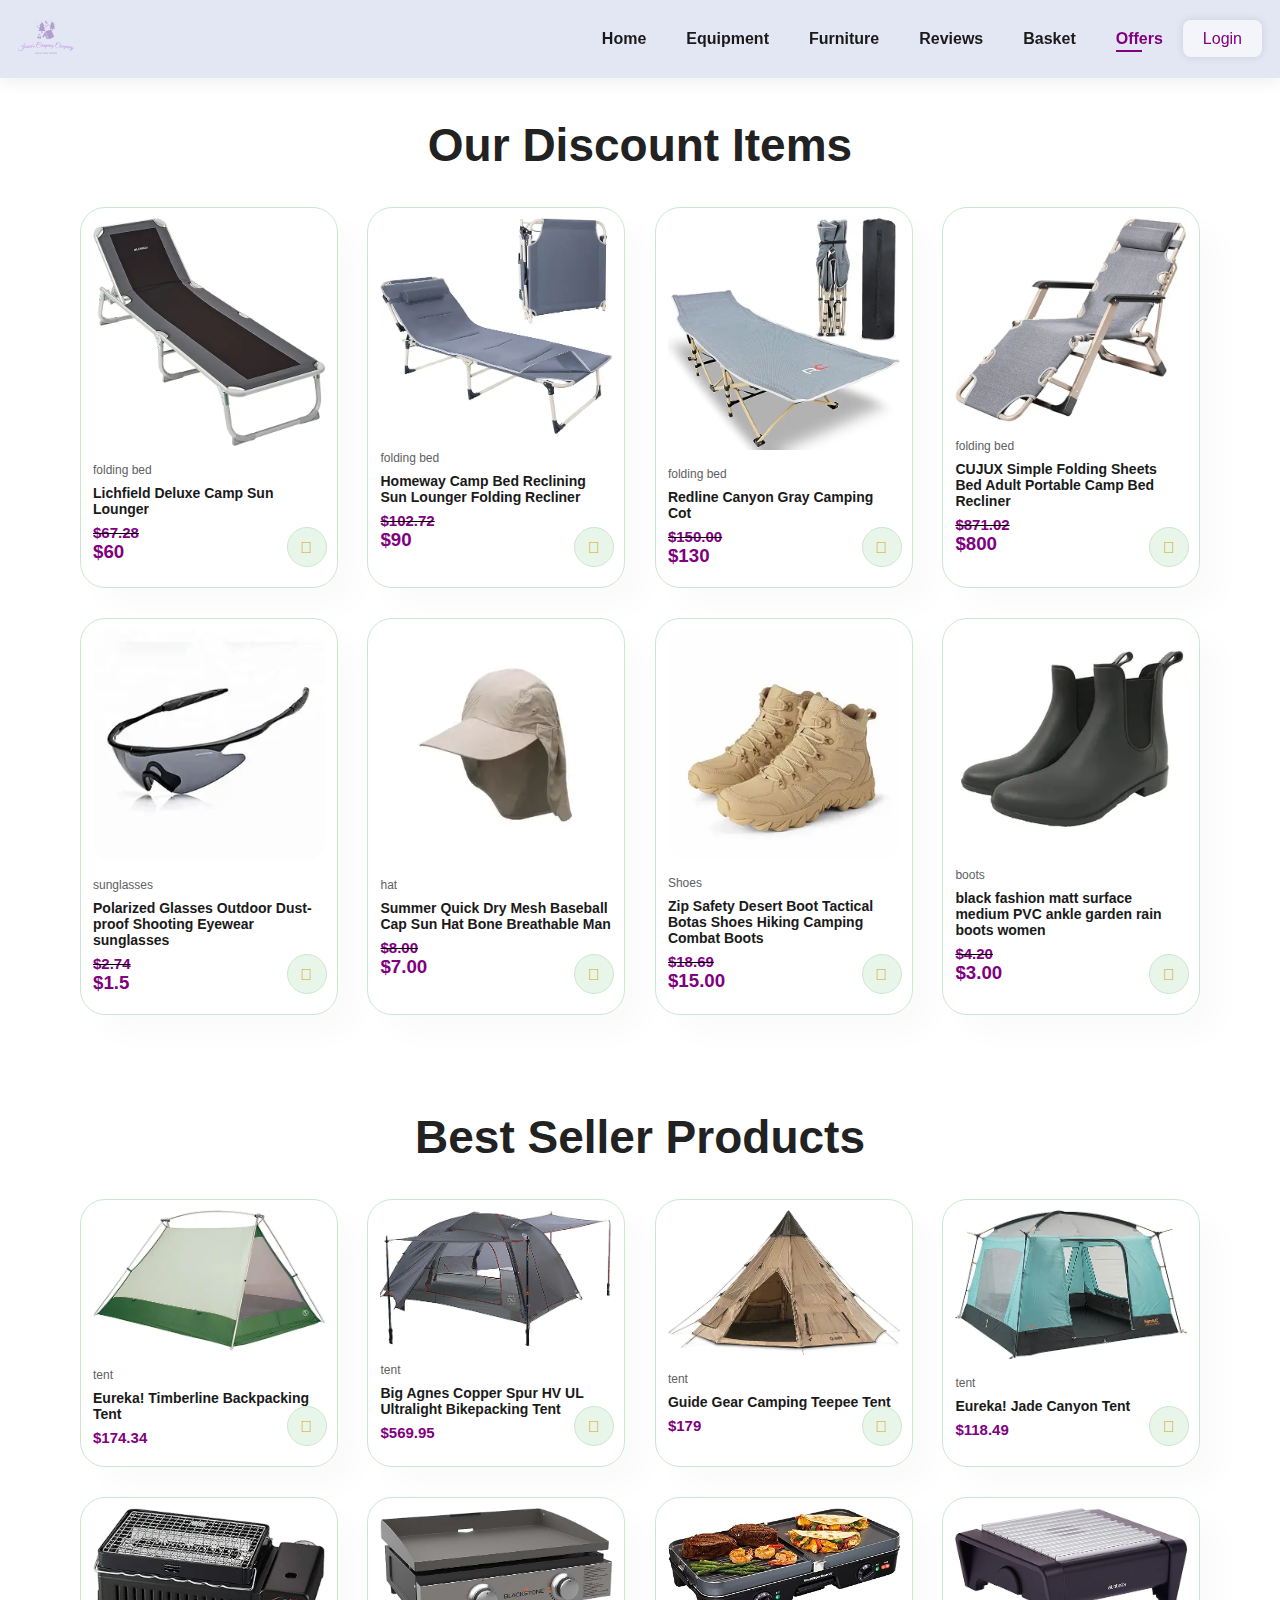
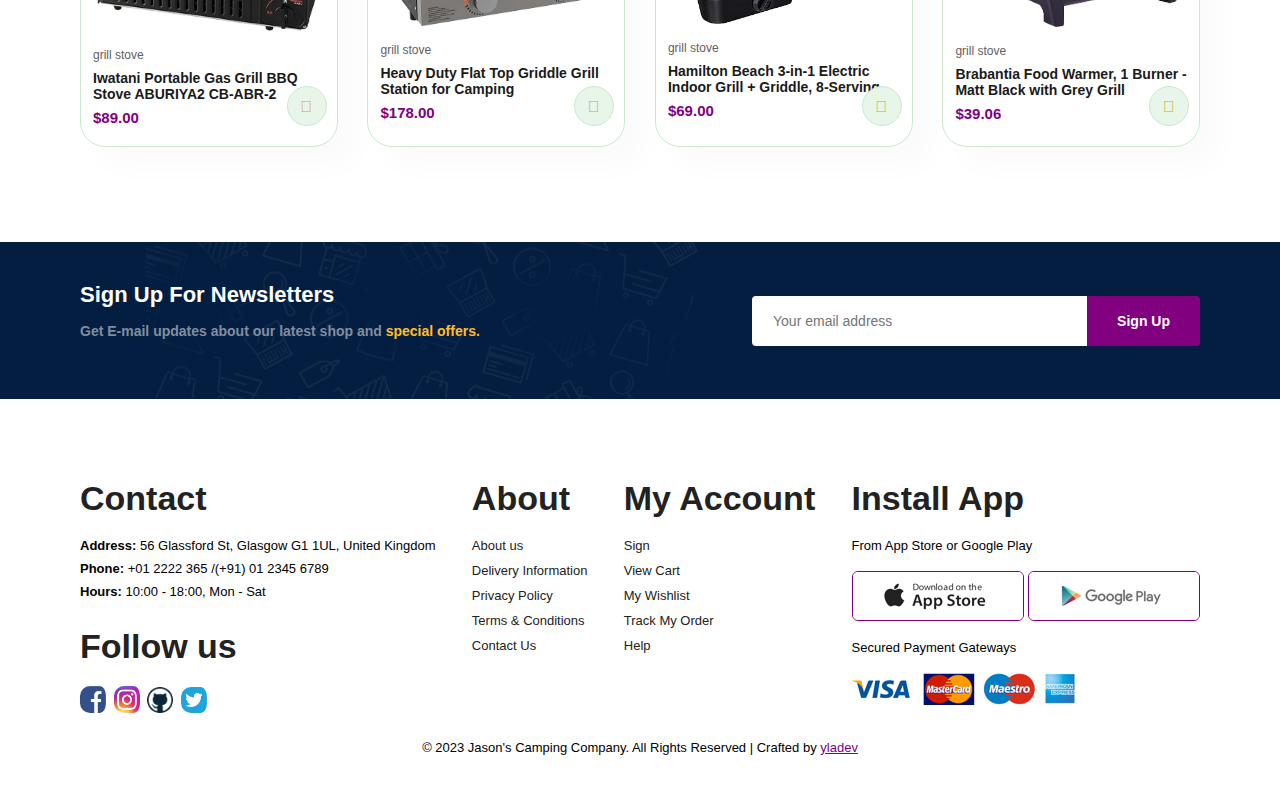
<file: offers&packages.html>
<!DOCTYPE html>
<html lang="en">
<head>
    <meta charset="UTF-8">
    <meta name="viewport" content="width=device-width, initial-scale=1.0">
    <title>Offers & Packages | Jason's Retail Camping Company</title>
    <link rel="icon" type="image/x-icon" href="./img/favicon.png">
    <link rel="stylesheet" href="./styles/styles.css">
    <link rel="stylesheet" href="https://pro.fontawesome.com/releases/v5.10.0/css/all.css"/>
</head>
<body>
    <!-- header -->
    <section id="header">
        <a href="index.html"><img src="./img/logo-no-background.svg" class="logo" alt="logo"></a>
        
        <div>
            <ul id="navbar">
                <li><a href="index.html">Home</a></li>
                <li><a href="equipment.html">Equipment</a></li>
                <li><a href="furniture.html">Furniture</a></li>
                <li><a href="reviews.html">Reviews</a></li>
                <li><a href="basket.html">Basket</a></li>
                <li><a class="active" href="offers&packages.html">Offers</a></li>
                <a href="#" id="close"><i class="far fa-times"></i></a>

                <!-- PopUp -->
                <div class="center">
                    <input type="checkbox" id="show">
                    <label for="show" class="show-btn">Login</label>
                    <div class="container">
                        <label for="show" class="close-btn" title="close">x</label>
                        <div class="text">Login Now</div>
                        <form action="#" class="popupform">
                            <div class="data">
                                <input type="text" placeholder="Your Email or Phone" required>
                            </div>
            
                            <div class="data">
                                <input type="password" placeholder="Your Password" required>
                            </div>
            
                            <div class="forgot-pass">
                                <a href="#">Forgot Password?</a>
                            </div>
            
                            <div class="btn">
                                <div class="inner"></div>
                                <button type="submit">Login</button>
                            </div>
                            
                            <div class="singup-link">Not a member? <a href="#">Singup now</a></div>
                        </form>
                    </div>
                </div>
            </ul>
        </div>

        <div id="mobile">
            <i id="bar" class="fas fa-outdent"></i>
        </div>
    </section>

    <!-- <div class="search-box">
        <form>
            <input type="text" name="search" placeholder="Search.." class="search-input">
          </form>
    </div> -->

    <!-- Discount Products -->
    <section id="product1" class="section-p1">
        <h2>Our Discount Items</h2>
        <div class="pro-container">
            <!-- Folding Beds -->
            <div class="pro">
                <img src="./img/furnitures/folding-bed-1.webp" alt="folding bed-1">
                <div class="des">
                    <span>folding bed</span>
                    <h5>Lichfield Deluxe Camp Sun Lounger</h5>
                    <del><h4>$67.28</h4></del>
                    <h3>$60</h3>
                    <a href="#"><i class="fal fa-shopping-cart cart"></i></a>
                </div>
            </div>

            <div class="pro">
                <img src="./img/furnitures/folding-bed-2.webp" alt="folding bed-2">
                <div class="des">
                    <span>folding bed</span>
                    <h5>Homeway Camp Bed Reclining Sun Lounger Folding Recliner</h5>
                    <del><h4>$102.72</h4></del>
                    <h3>$90</h3>
                    <a href="#"><i class="fal fa-shopping-cart cart"></i></a>
                </div>
            </div>

            <div class="pro">
                <img src="./img/furnitures/folding-bed-3.webp" alt="folding bed-3">
                <div class="des">
                    <span>folding bed</span>
                    <h5>Redline Canyon Gray Camping Cot</h5>
                    <del><h4>$150.00</h4></del>
                    <h3>$130</h3>
                    <a href="#"><i class="fal fa-shopping-cart cart"></i></a>
                </div>
            </div>

            <div class="pro">
                <img src="./img/furnitures/folding-bed-4.webp" alt="folding bed-4">
                <div class="des">
                    <span>folding bed</span>
                    <h5>CUJUX Simple Folding Sheets Bed Adult Portable Camp Bed Recliner</h5>
                    <del><h4>$871.02</h4></del>
                    <h3>$800</h3>
                    <a href="#"><i class="fal fa-shopping-cart cart"></i></a>
                </div>
            </div>


            <!-- Sunglasses & Hat & Shoes -->
            <div class="pro">
                <img src="./img/equipments/sunglasses.webp" alt="sunglasses">
                <div class="des">
                    <span>sunglasses</span>
                    <h5>Polarized Glasses Outdoor Dust-proof Shooting Eyewear sunglasses</h5>
                    <del><h4>$2.74</h4></del>
                    <h3>$1.5</h3>
                    <a href="#"><i class="fal fa-shopping-cart cart"></i></a>
                </div>
            </div>

            <div class="pro">
                <img src="./img/equipments/hat.webp" alt="hat">
                <div class="des">
                    <span>hat</span>
                    <h5>Summer Quick Dry Mesh Baseball Cap Sun Hat Bone Breathable Man</h5>
                    <del><h4>$8.00</h4></del>
                    <h3>$7.00</h3>
                    <a href="#"><i class="fal fa-shopping-cart cart"></i></a>
                </div>
            </div>

            <div class="pro">
                <img src="./img/equipments/shoes.webp" alt="shoes">
                <div class="des">
                    <span>Shoes</span>
                    <h5>Zip Safety Desert Boot Tactical Botas Shoes Hiking Camping Combat Boots</h5>
                    <del><h4>$18.69</h4></del>
                    <h3>$15.00</h3>
                    <a href="#"><i class="fal fa-shopping-cart cart"></i></a>
                </div>
            </div>

            <div class="pro">
                <img src="./img/equipments/boots.webp" alt="boots">
                <div class="des">
                    <span>boots</span>
                    <h5>black fashion matt surface medium PVC ankle garden rain boots women</h5>
                    <del><h4>$4.20</h4></del>
                    <h3>$3.00</h3>
                    <a href="#"><i class="fal fa-shopping-cart cart"></i></a>
                </div>
            </div>
        </div>
    </section>

    <!-- Best Seller Products -->
    <section id="product1" class="section-p1">
        <h2>Best Seller Products</h2>
        <div class="pro-container">
            <!-- Tents -->
            <div class="pro">
                <img src="./img/equipments/tent-1.webp" alt="tent-1">
                <div class="des">
                    <span>tent</span>
                    <h5>Eureka! Timberline Backpacking Tent</h5>
                    <h4>$174.34</h4>
                    <a href="#"><i class="fal fa-shopping-cart cart"></i></a>
                </div>
            </div>

            <div class="pro">
                <img src="./img/equipments/tent-2.webp" alt="tent-2">
                <div class="des">
                    <span>tent</span>
                    <h5>Big Agnes Copper Spur HV UL Ultralight Bikepacking Tent</h5>
                    <h4>$569.95</h4>
                    <a href="#"><i class="fal fa-shopping-cart cart"></i></a>
                </div>
            </div>

            <div class="pro">
                <img src="./img/equipments/tent-3.webp" alt="tent-3">
                <div class="des">
                    <span>tent</span>
                    <h5>Guide Gear Camping Teepee Tent</h5>
                    <h4>$179</h4>
                    <a href="#"><i class="fal fa-shopping-cart cart"></i></a>
                </div>
            </div>

            <div class="pro">
                <img src="./img/equipments/tent-4.webp" alt="tent-4">
                <div class="des">
                    <span>tent</span>
                    <h5>Eureka! Jade Canyon Tent</h5>
                    <h4>$118.49</h4>
                    <a href="#"><i class="fal fa-shopping-cart cart"></i></a>
                </div>
            </div>

            <!-- Grill Stove -->
            <div class="pro">
                <img src="./img/furnitures/grill-stove-1.webp" alt="grill stove-1">
                <div class="des">
                    <span>grill stove</span>
                    <h5>Iwatani Portable Gas Grill BBQ Stove ABURIYA2 CB-ABR-2</h5>
                    <h4>$89.00</h4>
                    <a href="#"><i class="fal fa-shopping-cart cart"></i></a>
                </div>
            </div>

            <div class="pro">
                <img src="./img/furnitures/grill-stove-2.jpg" alt="grill stove-2">
                <div class="des">
                    <span>grill stove</span>
                    <h5>Heavy Duty Flat Top Griddle Grill Station for Camping</h5>
                    <h4>$178.00</h4>
                    <a href="#"><i class="fal fa-shopping-cart cart"></i></a>
                </div>
            </div>

            <div class="pro">
                <img src="./img/furnitures/grill-stove-3.jpg" alt="grill stove-3">
                <div class="des">
                    <span>grill stove</span>
                    <h5>Hamilton Beach 3-in-1 Electric Indoor Grill + Griddle, 8-Serving</h5>
                    <h4>$69.00</h4>
                    <a href="#"><i class="fal fa-shopping-cart cart"></i></a>
                </div>
            </div>

            <div class="pro">
                <img src="./img/furnitures/grill-stove-4.jpg" alt="grill stove-4">
                <div class="des">
                    <span>grill stove</span>
                    <h5>Brabantia Food Warmer, 1 Burner - Matt Black with Grey Grill</h5>
                    <h4>$39.06</h4>
                    <a href="#"><i class="fal fa-shopping-cart cart"></i></a>
                </div>
            </div>
        </div>
    </section>

    <!-- Footer -->
    <section id="newsletter" class="section-p1 section-m1">
        <div class="newstext">
            <h4>Sign Up For Newsletters</h4>
            <p>Get E-mail updates about our latest shop and <span>special offers. </span></p>
        </div>

        <div class="form">
            <input type="text" placeholder="Your email address">
            <button class="normal">Sign Up</button>
        </div>
    </section>

    <footer class="section-p1">
        <div class="col">   
            <h4>Contact</h4>
            <p><strong>Address: </strong> 56 Glassford St, Glasgow G1 1UL, United Kingdom</p>
            <p><strong>Phone:</strong> +01 2222 365 /(+91) 01 2345 6789</p>
            <p><strong>Hours:</strong> 10:00 - 18:00, Mon - Sat</p>
            <div class="follow">
                <h4>Follow us</h4>
                <div class="social-media-icons">
                    <a href="https://www.facebook.com" target="_blank">
                        <img src="./img/icons/facebook-icon.jpg" alt="facebook icon">
                    </a>
                    
                    <a href="https://instagram.com" target="_blank">
                        <img src="./img/icons/instagram-icon.jpg" alt="instagram icon">
                    </a>

                    <a href="https://github.com/yladev" target="_blank">
                        <img src="./img/icons/github-icon.jpg" alt="github icon">
                    </a>

                    <a href="https://www.twitter.com" target="_blank">
                        <img src="./img/icons/twitter-icon.jpg" alt="twitter icon">
                    </a>
                </div>
            </div>
        </div>

        <div class="col">
            <h4>About</h4>
            <a href="#">About us</a>
            <a href="#">Delivery Information</a>
            <a href="#">Privacy Policy</a>
            <a href="#">Terms & Conditions</a>
            <a href="#">Contact Us</a>
        </div>

        <div class="col">
            <h4>My Account</h4>
            <a href="#">Sign</a>
            <a href="#">View Cart</a>
            <a href="#">My Wishlist</a>
            <a href="#">Track My Order</a>
            <a href="#">Help</a>
        </div>

        <div class="col install">
            <h4>Install App</h4>
            <p>From App Store or Google Play</p>
            <div class="row">
                <img src="./img/pay/app.jpg" alt="">
                <img src="./img/pay/play.jpg" alt="">
            </div> 
            <p>Secured Payment Gateways</p>
            <img src="./img/pay/pay.png" alt="">
        </div>

        <div class="copyright">
            <p>&copy; 2023 Jason's Camping Company. All Rights Reserved | Crafted by <a href="https://github.com/yladev" target="_blank" class="link">yladev</a></p>
        </div>
    </footer>

    <!-- Link to JS -->
    <script src="./js/script.js"></script>
</body>
</html>
</file>
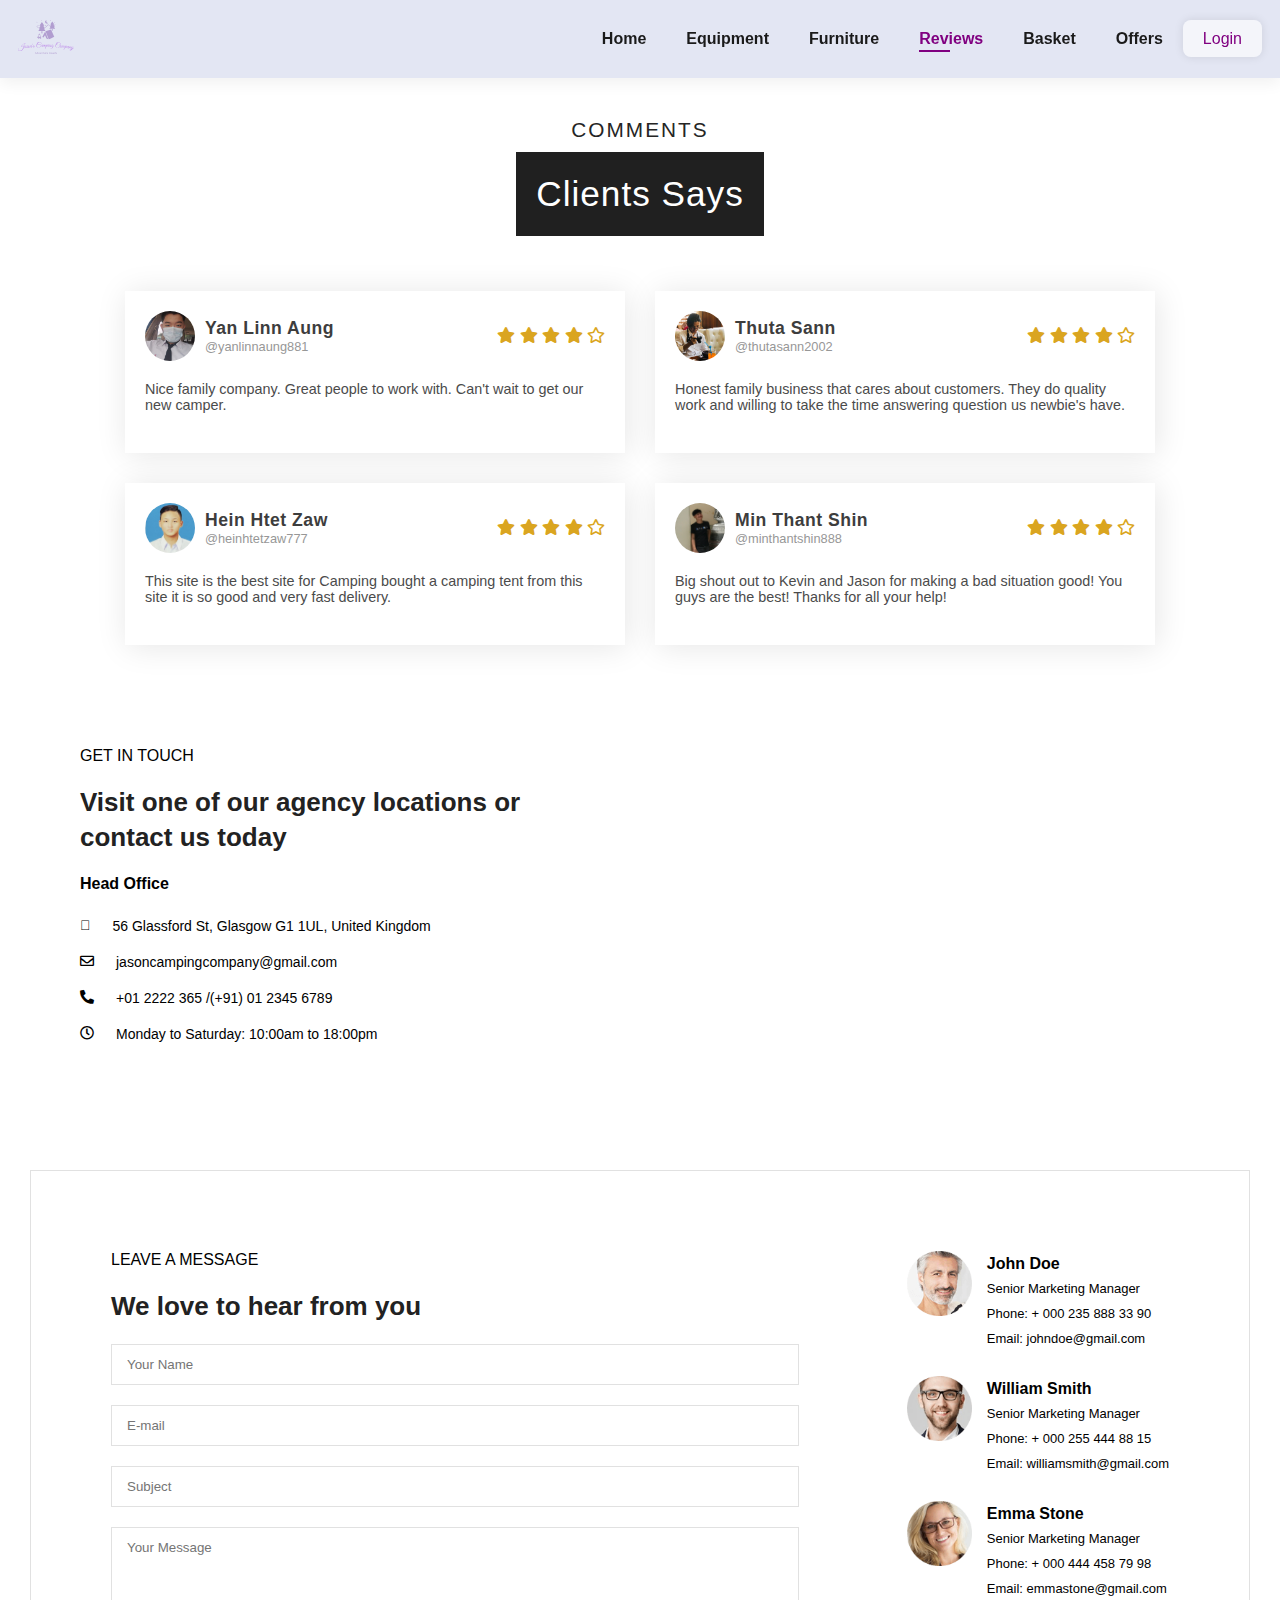
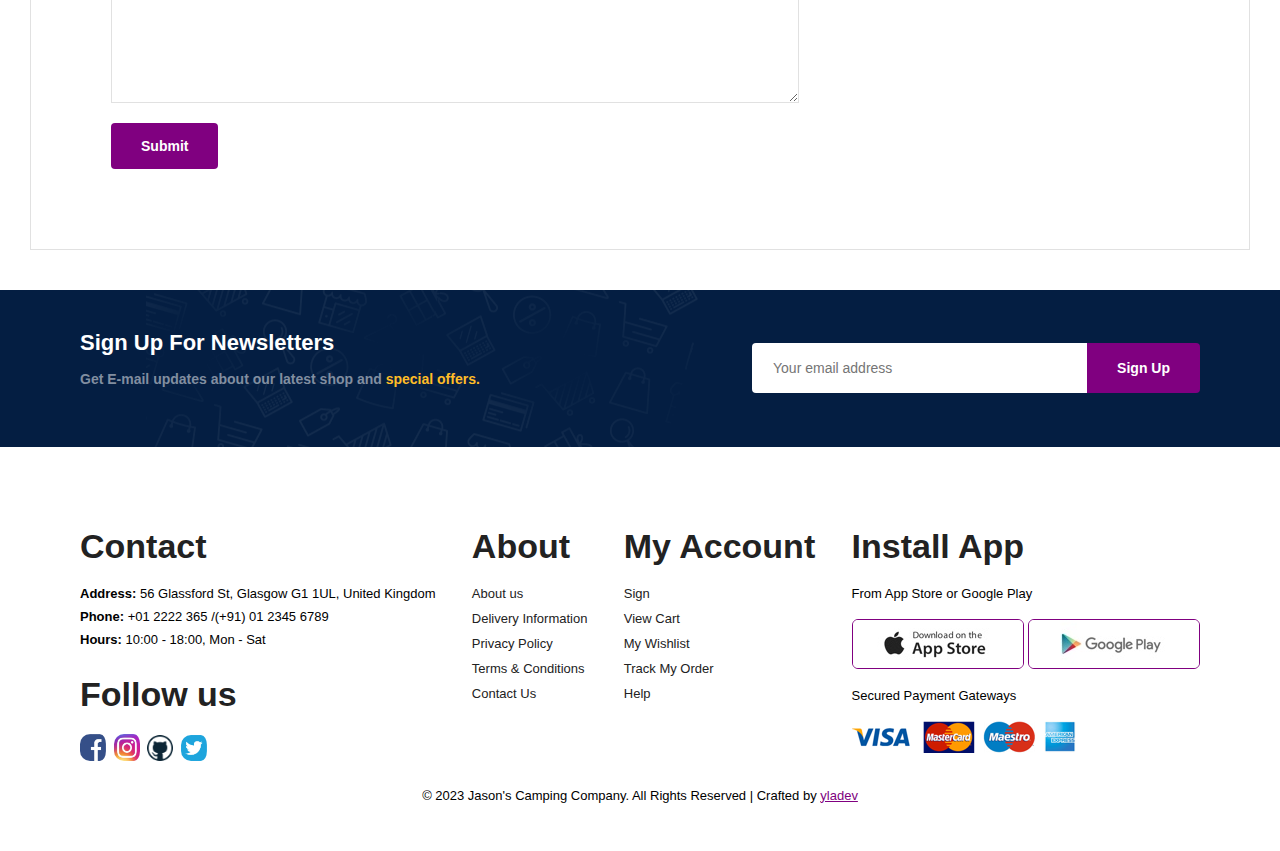
<file: reviews.html>
<!DOCTYPE html>
<html lang="en">
<head>
    <meta charset="UTF-8">
    <meta name="viewport" content="width=device-width, initial-scale=1.0">
    <title>Reviews | Jason's Retail Camping Company</title>
    <link rel="icon" type="image/x-icon" href="./img/favicon.png">
    <link rel="stylesheet" href="./styles/styles.css">
    <link rel="stylesheet" href="https://pro.fontawesome.com/releases/v5.10.0/css/all.css"/>
</head>
<body>
    <!-- header -->
    <section id="header">
        <a href="index.html"><img src="./img/logo-no-background.svg" class="logo" alt="logo"></a>
        
        <div>
            <ul id="navbar">
                <li><a href="index.html">Home</a></li>
                <li><a href="equipment.html">Equipment</a></li>
                <li><a href="furniture.html">Furniture</a></li>
                <li><a class="active" href="reviews.html">Reviews</a></li>
                <li><a href="basket.html">Basket</a></li>
                <li><a href="offers&packages.html">Offers</a></li>
                <a href="#" id="close"><i class="far fa-times"></i></a>

                <!-- PopUp -->
                <div class="center">
                    <input type="checkbox" id="show">
                    <label for="show" class="show-btn">Login</label>
                    <div class="container">
                        <label for="show" class="close-btn" title="close">x</label>
                        <div class="text">Login Now</div>
                        <form action="#" class="popupform">
                            <div class="data">
                                <input type="text" placeholder="Your Email or Phone" required>
                            </div>
            
                            <div class="data">
                                <input type="password" placeholder="Your Password" required>
                            </div>
            
                            <div class="forgot-pass">
                                <a href="#">Forgot Password?</a>
                            </div>
            
                            <div class="btn">
                                <div class="inner"></div>
                                <button type="submit">Login</button>
                            </div>
                            
                            <div class="singup-link">Not a member? <a href="#">Singup now</a></div>
                        </form>
                    </div>
                </div>
            </ul>
        </div>

        <div id="mobile">
            <i id="bar" class="fas fa-outdent"></i>
        </div>
    </section>

    <section id="testimonials">
        <!-- heading -->
        <div class="testimonial-heading">
            <span>Comments</span>
            <h1>Clients Says</h1>
        </div>

        <div class="testimonial-box-container">
            <!-- Reviewer 1 -->
            <div class="testimonial-box">

                <div class="box-top">
                    <div class="profile">
                        <div class="profile-img">
                            <img src="./img/reviewers/YanLinnAung.jpg" alt="Yan Linn Aung">
                        </div>

                        <div class="name-user">
                            <strong>Yan Linn Aung</strong>
                            <span>@yanlinnaung881</span>
                        </div>
                    </div>

                    <div class="reviews">
                        <i class="fas fa-star"></i>
                        <i class="fas fa-star"></i>
                        <i class="fas fa-star"></i>
                        <i class="fas fa-star"></i>
                        <i class="far fa-star"></i>
                    </div>
                </div>

                <div class="client-comment">
                    <p>Nice family company. Great people to work with. Can't wait to get our new camper.</p>
                </div>
            
            </div>

            <!-- Reviewer 2 -->
            <div class="testimonial-box">

                <div class="box-top">
                    <div class="profile">
                        <div class="profile-img">
                            <img src="./img/reviewers/ThutaSann.jpg" alt="Thazin Myint Than">
                        </div>

                        <div class="name-user">
                            <strong>Thuta Sann</strong>
                            <span>@thutasann2002</span>
                        </div>
                    </div>

                    <div class="reviews">
                        <i class="fas fa-star"></i>
                        <i class="fas fa-star"></i>
                        <i class="fas fa-star"></i>
                        <i class="fas fa-star"></i>
                        <i class="far fa-star"></i>
                    </div>
                </div>

                <div class="client-comment">
                    <p>Honest family business that cares about customers. They do quality work and willing to take the time answering question us newbie's have.</p>
                </div>
            
            </div>

            <!-- Reviewer 3 -->
            <div class="testimonial-box">

                <div class="box-top">
                    <div class="profile">
                        <div class="profile-img">
                            <img src="./img/reviewers/HeinHtetZaw.png" alt="Hein Htet Zaw">
                        </div>

                        <div class="name-user">
                            <strong>Hein Htet Zaw</strong>
                            <span>@heinhtetzaw777</span>
                        </div>
                    </div>

                    <div class="reviews">
                        <i class="fas fa-star"></i>
                        <i class="fas fa-star"></i>
                        <i class="fas fa-star"></i>
                        <i class="fas fa-star"></i>
                        <i class="far fa-star"></i>
                    </div>
                </div>

                <div class="client-comment">
                    <p>This site is the best site for Camping bought a camping tent from this site it is so good and very fast delivery.</p>
                </div>
            
            </div>

            <!-- Reviewer 4 -->
            <div class="testimonial-box">

                <div class="box-top">
                    <div class="profile">
                        <div class="profile-img">
                            <img src="./img/reviewers/MinThantShin.png" alt="Min Thant Shin">
                        </div>

                        <div class="name-user">
                            <strong>Min Thant Shin</strong>
                            <span>@minthantshin888</span>
                        </div>
                    </div>

                    <div class="reviews">
                        <i class="fas fa-star"></i>
                        <i class="fas fa-star"></i>
                        <i class="fas fa-star"></i>
                        <i class="fas fa-star"></i>
                        <i class="far fa-star"></i>
                    </div>
                </div>

                <div class="client-comment">
                    <p>Big shout out to Kevin and Jason for making a bad situation good! You guys are the best! Thanks for all your help!</p>
                </div>
            
            </div>
        </div>
    </section>

    <section id="contact-details" class="section-p1">
        <div class="details">
            <span>GET IN TOUCH</span>
            <h2>Visit one of our agency locations or contact us today</h2>
            <h3>Head Office</h3>
            <div>
                <li>
                    <i class="fal fa-map"></i>
                    <p>56 Glassford St, Glasgow G1 1UL, United Kingdom</p>
                </li>

                <li>
                    <i class="far fa-envelope"></i>
                    <p>jasoncampingcompany@gmail.com</p>
                </li>

                <li>
                    <i class="fas fa-phone-alt"></i>
                    <p>+01 2222 365 /(+91) 01 2345 6789</p>
                </li>

                <li>
                    <i class="far fa-clock"></i>
                    <p>Monday to Saturday: 10:00am to 18:00pm</p>
                </li>
            </div>
        </div>

        <!-- map -->
        <div class="map">
            <iframe src="https://www.google.com/maps/embed?pb=!1m18!1m12!1m3!1d2239.2367795196974!2d-4.251206023536156!3d55.858558183841026!2m3!1f0!2f0!3f0!3m2!1i1024!2i768!4f13.1!3m3!1m2!1s0x488846a1bd9f3a95%3A0x474b237644107774!2sClub%20Gym%20Wellness%20-%20City%20Centre%2C%2056%20Glassford%20St%2C%20Glasgow%20G1%201UL%2C%20UK!5e0!3m2!1sen!2smm!4v1696157805426!5m2!1sen!2smm" width="600" height="450" style="border:0;" allowfullscreen="" loading="lazy" referrerpolicy="no-referrer-when-downgrade"></iframe>
        </div>
    </section>

    <!-- form -->
    <section id="form-details">
        <form action="">
            <span>LEAVE A MESSAGE</span>
            <h2>We love to hear from you</h2>
            <input type="text" placeholder="Your Name">
            <input type="text" placeholder="E-mail">
            <input type="text" placeholder="Subject">
            <textarea name="" id="" cols="30" rows="10" placeholder="Your Message"></textarea>
            <button class="normal">Submit</button>
        </form>

        <div class="people">
            <div>
                <img src="./img/JohnDoe.png" alt="John Doe">
                <p><span>John Doe</span> Senior Marketing Manager <br> Phone: + 000 235 888 33 90 <br>Email: johndoe@gmail.com</p>
            </div>

            <div>
                <img src="./img/WilliamSmith.png" alt="William Smith">
                <p><span>William Smith</span> Senior Marketing Manager <br> Phone: + 000 255 444 88 15 <br>Email: williamsmith@gmail.com</p>
            </div>

            <div>
                <img src="./img/EmmaStone.png" alt="Emma Stone">
                <p><span>Emma Stone</span> Senior Marketing Manager <br> Phone: + 000 444 458 79 98 <br>Email: emmastone@gmail.com</p>
            </div>
        </div>
    </section>

    <!-- Footer -->
    <section id="newsletter" class="section-p1 section-m1">
        <div class="newstext">
            <h4>Sign Up For Newsletters</h4>
            <p>Get E-mail updates about our latest shop and <span>special offers. </span></p>
        </div>

        <div class="form">
            <input type="text" placeholder="Your email address">
            <button class="normal">Sign Up</button>
        </div>
    </section>

    <footer class="section-p1">
        <div class="col">        
            <h4>Contact</h4>
            <p><strong>Address: </strong> 56 Glassford St, Glasgow G1 1UL, United Kingdom</p>
            <p><strong>Phone:</strong> +01 2222 365 /(+91) 01 2345 6789</p>
            <p><strong>Hours:</strong> 10:00 - 18:00, Mon - Sat</p>
            <div class="follow">
                <h4>Follow us</h4>
                <div class="social-media-icons">
                    <a href="https://www.facebook.com" target="_blank">
                        <img src="./img/icons/facebook-icon.jpg" alt="facebook icon">
                    </a>
                    
                    <a href="https://instagram.com" target="_blank">
                        <img src="./img/icons/instagram-icon.jpg" alt="instagram icon">
                    </a>

                    <a href="https://github.com/yladev" target="_blank">
                        <img src="./img/icons/github-icon.jpg" alt="github icon">
                    </a>

                    <a href="https://www.twitter.com" target="_blank">
                        <img src="./img/icons/twitter-icon.jpg" alt="twitter icon">
                    </a>
                </div>
            </div>
        </div>

        <div class="col">
            <h4>About</h4>
            <a href="#">About us</a>
            <a href="#">Delivery Information</a>
            <a href="#">Privacy Policy</a>
            <a href="#">Terms & Conditions</a>
            <a href="#">Contact Us</a>
        </div>

        <div class="col">
            <h4>My Account</h4>
            <a href="#">Sign</a>
            <a href="#">View Cart</a>
            <a href="#">My Wishlist</a>
            <a href="#">Track My Order</a>
            <a href="#">Help</a>
        </div>

        <div class="col install">
            <h4>Install App</h4>
            <p>From App Store or Google Play</p>
            <div class="row">
                <img src="./img/pay/app.jpg" alt="">
                <img src="./img/pay/play.jpg" alt="">
            </div> 
            <p>Secured Payment Gateways</p>
            <img src="./img/pay/pay.png" alt="">
        </div>

        <div class="copyright">
            <p>&copy; 2023 Jason's Camping Company. All Rights Reserved | Crafted by <a href="https://github.com/yladev" target="_blank" class="link">yladev</a></p>
        </div>
    </footer>

    <!-- Link to JS -->
    <script src="./js/script.js"></script>
</body>
</html>
</file>
<file: styles/styles.css>
*{
    margin: 0;
    padding: 0;
    box-sizing: border-box;
    font-family: 'Spartan', sans-serif;
}

*::selection{
    color: #800080;
}

html{
    scroll-behavior: smooth;
}

body{
    width: 100%;
    overflow-x: hidden;
}

h1{
    font-size: 50px;
    line-height: 64px;
    color: #222;
}

h2{
    font-size: 46px;
    line-height: 54px;
    color: #222;
}

h4{
    font-size: 20px;
    color: #222;
}

h6{
    font-weight: 700;
}

p{
    font-size: 16px;
    margin: 15px 0 20px 0;
}

.section-p1{
    padding: 40px 80px;
}

.section-m1{
    margin: 40px 0;
}

button.normal{
    font-size: 14px;
    font-weight: 600;
    padding: 15px 30px;
    color: #000;
    background-color: #fff;
    border-radius: 4px;
    cursor: pointer;
    border: none;
    outline: none;
    transition: 0.2s;
}

button.white{
    font-size: 13px;
    font-weight: 600;
    padding: 11px 18px;
    color: #fff;
    background-color: transparent;
    cursor: pointer;
    border: 1px solid #fff;
    outline: none;
    transition: 0.2s;
}

/* Header */
.logo{
    width: 10%;
    height: auto;
    animation: animate 3s linear infinite;
}

@keyframes animate{
    0%{
        filter: hue-rotate(0deg);
    }
    100%{
        filter: hue-rotate(360deg);
    }
}

#header{
    display: flex;
    align-items: center;
    justify-content: space-between;
    padding: 20px 18px;
    background: #E3E6F3;
    box-shadow: 0 5px 15px rgba(0, 0, 0, 0.06);
    z-index: 999;
    position: sticky;
    top: 0;
    left: 0;
}

#navbar{
    display: flex;
    align-items: center;
    justify-content: center;
}

#navbar li{
    list-style: none;
    padding: 0 20px;
    position: relative;
}

#navbar li a{
    text-decoration: none;
    font-size: 16px;
    font-weight: 600;
    color: #1a1a1a;
    transition: 0.3s ease;
}

#navbar li a:hover,
#navbar li a.active{
    color: #800080;
}

#navbar li a.active::after,
#navbar li a:hover::after{
    content: "";
    width: 30%;
    height: 2px;
    background: #800080;
    position: absolute;
    bottom: -4px;
    left: 20px;
}

#mobile{
    display: none;
    align-items: center;
}

#close{
    display: none;
}

/* Search Bar */
/* .search-box{
    width: 100%;
}

.search-input{
    width: 130px;
    box-sizing: border-box;
    border: 2px solid #ccc;
    border-radius: 4px;
    font-size: 16px;
    background-color: white;
    background-image: url('searchicon.png');
    background-position: 10px 10px; 
    background-repeat: no-repeat;
    padding: 12px 20px 12px 40px;
    -webkit-transition: width 0.4s ease-in-out;
    transition: width 0.4s ease-in-out;
}

.search-input:focus {
    width: 100%;
} */

/* PopUp */
.show-btn{
    background-color: rgba(255, 255, 255, 0.6);
    padding: 10px 20px;
    font-size: 16px;
    border-radius: 8px;
    font-weight: 500;
    color: #800080;
    cursor: pointer;
    box-shadow: 0px 0px 10px rgba(0,0,0,0.1);
}

.container{
    position: absolute;
    top: 50%;
    left: 50%;
    transform: translate(-50%, -50%);
}

input[type="checkout"]{
    display: none;
}

.container{
    display: none;
    background: #fff;
    width: 350px;
    padding: 30px;
    box-shadow: 0 0 8px rgba(0, 0, 0, 0.1);
    border-radius: 10px;
    margin-top: 200px;
     
}
#show{
    display: none;
}

#show:checked ~ .container{
    display: block;
}

.container .close-btn{
    position: absolute;
    right: 20px;
    font-weight: 700;
    top: 15px;
    font-size: 18px;
    cursor: pointer;
}

.container .close-btn:hover{
    color: #000;
}

.container .text{
    font-size: 30px;
    font-weight: 300;
    text-align: center;
    color: #800080;
}

.container form{
    margin-top: -20px;
}

.container form .data{
    height: 45px;
    width: 100%;
    margin: 40px 0;
}

form .data input{
    height: 100%;
    width: 100%;
    padding-left: 10px;
    font-size: 17px;
    border: 1px solid silver;
    font-weight: bold;
}

form .data input:focus{
    border-color: orange;
    border-bottom-width: 2px;
}

form .forgot-pass{
    margin-top: -8px;
}

form .forgot-pass a{
    color: #3498db;
    text-decoration: none;
}

form .forgot-pass a:hover{
    text-decoration: underline;
}

form .btn{
    margin: 30px 0;
    height: 45px;
    width: 100%;
    position: relative;
    overflow: hidden;
    border-radius: 8px;
}

form .btn .inner{
    height: 100%;
    width: 300%;
    position: absolute;
    left: -100%;
    z-index: -1;
    background: linear-gradient(to right, #800080 10%, #2b8e8b);
    transform: all 0.4s;
}

form .btn:hover .inner{
    left: 0;
}

form .btn button{
    height: 100%;
    width: 100%;
    background: none;
    color: #fff;
    font-size: 18px;
    font-weight: 500;
    text-transform: uppercase;
    letter-spacing: 1px;
    cursor: pointer;
    outline: none;
    border: none;
}

form .signup-link{
    text-align: center;
}

form .signup-link a{
    color: #3498db;
    text-decoration: none;
}

form .signup-link a:hover{
    text-decoration: underline;
}

/* Slide Show */
.slide-show{
    position: relative;
    width: 100%;
    height: 125vh;
}

.slider1, .slider2, .slider3, .slider4{
    height: 100%;
    width: 100%;
    position: absolute;
    left: 0;
    top: 0;
}

.img{
    width: 120%;
    position: absolute;
    left: 50%;
    top: 50%;
    transform: translate(-50%, -50%);
    animation: zoom-out 3s linear infinite;
}

@keyframes zoom-out{
    100%{
        width: 100%;
    }
}

.text-box{
    width: 600px;
    position: absolute;
    top: 200px;
    left: 100px;
    color: #fff;
    animation: textup 12s linear infinite;
    transform: translateY(100px);
}

.text-box h1{
    margin-bottom: 40px;
    color: #fff;
}

.text-box p{
    font-size: 14px;
    line-height: 18px;
    margin-top: 80px;
}

.text-box span{
    background: red;
    height: 1px;
    width: 100px;
    position: absolute;
    left: 0;
}

.slider1{
    animation: slide1 12s linear infinite;   
}

.slider2{
    animation: slide2 12s linear infinite;   
}

.slider3{
    animation: slide3 12s linear infinite;   
}

.slider4{
    animation: slide4 12s linear infinite;   
}

@keyframes slide1{
    0%{
        visibility: visible;
    }
    25%{
        visibility: hidden;
    }
    50%{
        visibility: hidden;
    }
    75%{
        visibility: hidden;
    }
    100%{
        visibility: visible;
    }
}

@keyframes slide2{
    0%{
        visibility: hidden;
    }
    25%{
        visibility: hidden;
    }
    50%{
        visibility: visible;
    }
    75%{
        visibility: hidden;
    }
    100%{
        visibility: hidden;
    }
}

@keyframes slide3{
    0%{
        visibility: hidden;
    }
    25%{
        visibility: hidden;
    }
    50%{
        visibility: hidden;
    }
    75%{
        visibility: visible;
    }
    100%{
        visibility: hidden;
    }
}

@keyframes slide4{
    0%{
        visibility: hidden;
    }
    25%{
        visibility: hidden;
    }
    50%{
        visibility: hidden;
    }
    75%{
        visibility: hidden;
    }
    100%{
        visibility: visible;
    }
}

@keyframes textup{
    100%{
        transform: translateY(0px);
    }
    100%{
        transform: translateY(0px);
    }
}

.text-box1{
    animation-delay: 0s;
}

.text-box2{
    animation-delay: 3s;
}

.text-box3{
    animation-delay: 6s;
}

.text-box4{
    animation-delay: 9s;
}

/* Feature */
#feature{
    margin-top: 10rem;
    display: flex;
    align-items: center;
    justify-content: space-between;
    flex-wrap: wrap;
}

#feature .fe-box{
    width: 180px;
    text-align: center;
    padding: 25px 15px;
    box-shadow: 20px 20px 34px rgba(0, 0, 0, 0.03);
    border-radius: 4px;
    border: 1px solid #cce7dc;
    margin: 15px 0;
}

#feature .fe-box:hover{
    box-shadow: 20px 20px 34px rgba(70, 62, 221, 0.1);
}

#feature .fe-box img{
    width: 100%;
    margin-bottom: 10px;
}

#feature .fe-box h6{
    display: inline-block;
    padding: 9px 8px 6px 8px;
    line-height: 1;
    border-radius: 4px;
    color: #800080;
    background-color: #fddde4;
}

#feature .fe-box:nth-child(2) h6{
    background-color: #cdebbc;
}

#feature .fe-box:nth-child(3) h6{
    background-color: #d1e8f2;
}

#feature .fe-box:nth-child(4) h6{
    background-color: #cdd4f8;
}

#feature .fe-box:nth-child(5) h6{
    background-color: #f6dbf6;
}

#feature .fe-box:nth-child(6) h6{
    background-color: #fff2e5;
}

/* Product */
#product1{
    text-align: center;
}

#product1 .pro-container{
    display: flex;
    flex-wrap: wrap;
    justify-content: space-between;
    padding-top: 20px;
}

#product1 .pro{
    width: 23%;
    min-width: 250px;
    padding: 10px 12px;
    border: 1px solid #cce7d0;
    border-radius: 25px;
    cursor: pointer;
    box-shadow: 20px 20px 30px rgba(0, 0, 0, 0.02);
    margin: 15px 0;
    transition: 0.2s ease;
    position: relative;
}

#product1 .pro:hover{
    box-shadow: 20px 20px 30px rgba(0, 0, 0, 0.06);
}

#product1 .pro img{
    width: 100%;
    border-radius: 20px;
    transition: transform 0.5s ease-in-out;
}

#product1 .pro img:hover{
    transform: scale(1.05);
}

#product1 .pro .des{
    text-align: start;
    padding: 10px 0;
}
#product1 .pro .des span{
    color: #606063;
    font-size: 12px;
}

#product1 .pro .des h5{
    padding-top: 7px;
    color: #1a1a1a;
    font-size: 14px;
}

#product1 .pro .des h4{
    padding-top: 7px;
    font-size: 15px;
    font-weight: 700;
    color: #800080;
}

#product1 .pro .des h3{
    color: #800080;
}

#product1 .pro .cart{
    width: 40px;
    height: 40px;
    line-height: 40px;
    border-radius: 50px;
    background-color: #e8f6ea;
    font-weight: 500;
    color: #daa520;
    border: 1px solid #cce7d0;
    position: absolute;
    bottom: 20px;
    right: 10px;
    text-align: center;
}

/* Banner */
#banner{
    display: flex;
    flex-direction: column;
    justify-content: center;
    align-items: center;
    text-align: center;
    background-image: url("../img/banner.jpg");
    width: 100%;
    height: 40vh;
    background-size: cover;
    background-position: center;
}

#banner h4{
    color: #fff;
    font-size: 16px;
}

#banner h2{
    color: #fff;
    font-size: 30px;
    padding: 10px 0;
}

#banner h2 span{
    color: #ef3636;
}

#banner button:hover{
    background: #800080;
    color: #fff;
}

/* Footer */
#newsletter{
    display: flex;
    justify-content: space-between;
    flex-wrap: wrap;
    align-items: center;
    background-image: url("../img/banner2.png");
    background-repeat: no-repeat;
    background-position: 20% 30%;
    background-color: #041e42;
}

#newsletter h4{
    font-size: 22px;
    font-weight: 700;
    color: #fff;
}

#newsletter p{
    font-size: 14px;
    font-weight: 600;
    color: #818ea0;
}

#newsletter span{
    color: #ffbd27;
}

#newsletter .form{
    display: flex;
    width: 40%;
}

#newsletter input{
    height: 3.125rem;
    padding: 0 1.25rem;
    font-size: 14px;
    width: 100%;
    border: 1px solid transparent;
    border-radius: 4px;
    outline: none;
    border-top-right-radius: 0;
    border-bottom-right-radius: 0;
}

#newsletter button{
    background-color: #800080;
    color: #fff;
    white-space: nowrap;
    border-top-left-radius: 0;
    border-bottom-left-radius: 0;
}

footer{
    display: flex;
    flex-wrap: wrap;
    justify-content: space-between;
}

footer .col{
    display: flex;
    flex-direction: column;
    align-items: flex-start;
    margin-bottom: 20px;
}

footer .logo{
    margin-bottom: 30px;
}

footer h4{
    font-size: 34px;
    padding-bottom: 20px;
}

footer p{
    font-size: 13px;
    margin: 0 0 8px 0;
}

footer a{
    font-size: 13px;
    text-decoration: none;
    color: #222;
    margin-bottom: 10px;
}

footer .follow{
    margin-top: 20px;
}

footer .follow .social-media-icons img{
    width: 30px;
    border-radius: 10px;
    padding-right: 4px;
}

footer .install .row img{
    border: 1px solid #800080;
    border-radius: 6px;
}

footer .install img{
    margin: 10px 0 15px 0;
}

footer a:hover{
    color: #800080;
}

footer .copyright{
    width: 100%;
    text-align: center;
}

.link{
    color: #800080;
    text-decoration: underline;
}

/* Reviews */
#testimonials{
    display: flex;
    justify-content: center;
    align-items: center;
    flex-direction: column;
    width: 100%;
}

.testimonial-heading{
    letter-spacing: 1px;
    margin: 30px 0px;
    padding: 10px 20px;
    display: flex;
    flex-direction: column;
    justify-content: center;
    align-items: center;
}

.testimonial-heading h1{
    font-size: 2.2rem;
    font-weight: 500;
    background-color: #202020;
    color: #ffffff;
    padding: 10px 20px;
}

.testimonial-heading span{
    font-size: 1.3rem;
    color: #252525;
    margin-bottom: 10px;
    letter-spacing: 2px;
    text-transform: uppercase;
}

.testimonial-box-container{
    display: flex;
    justify-content: center;
    align-items: center;
    flex-wrap: wrap;
    width: 100%;
}

.testimonial-box{
    width: 500px;
    box-shadow: 2px 2px 30px rgba(0, 0, 0, 0.1);
    background-color: #ffffff;
    padding: 20px;
    margin: 15px;
    cursor: pointer;
}

.profile-img{
    width: 50px;
    height: 50px;
    border-radius: 50%;
    overflow: hidden;
    margin-right: 10px;
}

.profile-img img{
    width: 100%;
    height: 100%;
    object-fit: cover;
    object-position: center;
}

.profile{
    display: flex;
    align-items: center;
}

.name-user{
    display: flex;
    flex-direction: column;
}

.name-user strong{
    color: #3d3d3d;
    font-size: 1.1rem;
    letter-spacing: 0.5px;
}

.name-user span{
    color: #979797;
    font-size: 0.8rem;
}

.reviews{
    color: #daa520;
}

.box-top{
    display: flex;
    justify-content: space-between;
    align-items: center;
    margin-bottom: 20px;
}

.client-comment p{
    font-size: 0.9rem;
    color: #4b4b4b;
}

.testimonial-box:hover{
    transform: translateY(-10px);
    transition: all ease 0.3s;
}

#contact-details{
    display: flex;
    align-items: center;
    justify-content: space-between;
}

#contact-details .details{
    width: 40%;
}

#contact-details .details span,
#form-details form span{
    font-style: 12px;
}

#contact-details .details h2,
#form-details form h2{
    font-size: 26px;
    line-height: 35px;
    padding: 20px 0;
}

#contact-details .details h3{
    font-size: 16px;
    padding-bottom: 15px;
}

#contact-details .details li{
    list-style: none;
    display: flex;
    padding: 10px 0;
}

#contact-details .details li i{
    font-size: 14px;
    padding-right: 22px;
}

#contact-details .details li p{
    margin: 0;
    font-size: 14px;
}

#contact-details .map{
    width: 55%;
    height: 400px;
}

#contact-details .map iframe{
    width: 100%;
    height: 100%;
}

#form-details{
    display: flex;
    justify-content: space-between;
    margin: 30px;
    padding: 80px;
    border: 1px solid #e1e1e1;
}

#form-details form{
    width: 65%;
    display: flex;
    flex-direction: column;
    align-items: flex-start;
}

#form-details form input,
#form-details form textarea{
    width: 100%;
    padding: 12px 15px;
    outline: none;
    margin-bottom: 20px;
    border: 1px solid #e1e1e1;
} 

#form-details form button{
    background-color: #800080;
    color: #fff;
}

#form-details .people div{
    padding-bottom: 25px;
    display: flex;
    align-items: flex-start;
}

#form-details .people div img{
    width: 65px;
    height: 65px;
    object-fit: cover;
    margin-right: 15px;
}

#form-details .people div p{
    margin: 0;
    font-size: 13px;
    line-height: 25px;
}

#form-details .people div p span{
    display: block;
    font-size: 16px;
    font-weight: 600;
    color: #000;
}

/* Basket */
#cart{
    overflow-x: auto;
}

#cart table{
    width: 100%;
    border-collapse: collapse;
    table-layout: fixed;
    white-space: nowrap;
}

#cart table img{
    width: 70px;
}

#cart table td:nth-child(1){
    width: 100px;
    text-align: center;
}

#cart table td:nth-child(2){
    width: 150px;
    text-align: center;
}

#cart table td:nth-child(3){
    width: 250px;
    text-align: center;
}

#cart table td:nth-child(4),
#cart table td:nth-child(5),
#cart table td:nth-child(6){
    width: 150px;
    text-align: center;
}

#cart table td:nth-child(5) input{
    width: 70px;
    padding: 10px 5px 10px 15px;
}

#cart .td-1{
    display: flex;
    align-items: center;
    justify-content: center;
}

#cart .remove-btn{
    display: flex;
    align-items: center;
    justify-content: center;
    margin-left: 40px;
    padding: 8px;
    width: 30px;
    height: 30px;
    font-size: 15px;
    border: 2px solid #fff;
    border-radius: 100%;
    box-shadow: 0 4px 6px rgba(0, 0, 0, 0.1);
    background-color: transparent;
    transition: transform 0.3s;
}

#cart .remove-btn:hover{
    transform: scale(1.1);
}

#cart table thead{
    border: 1px solid #e2e9e1;
    border-left: none;
    border-right: none; 
}

#cart table thead td{
    font-weight: 700;
    text-transform: uppercase;
    font-size: 13px;
    padding: 18px 0;
}

#cart table tbody tr td{
    padding-top: 15px;
}

#cart table tbody td{
    font-size: 13px;
}

#cart-add{
    display: flex;
    flex-wrap: wrap;
    justify-content: space-between
}

#coupon{
    width: 50%;
    margin-bottom: 30px;
}

#coupon h3,
#subtotal h3{
    padding-bottom: 15px;
}

#coupon input{
    padding: 10px 20px;
    outline: none;
    width: 60%;
    margin-right: 10px;
    border: 1px solid #e2e9e1;
}

#coupon button,
#subtotal button{
    background-color: #800080;
    color: #fff;
    padding: 12px 20px;
}

#subtotal{
    width: 50%;
    margin-bottom: 30px;
    border: 1px solid #e2e9e1;
    padding: 30px;
}

#subtotal table{
    border-collapse: collapse;
    width: 100%;
    margin-bottom: 20px;
}

#subtotal table td{
    width: 50%;
    border: 1px solid #e2e9e1;
    padding: 10px;
    font-size: 13px;
}



/* Media Queries */

@media(max-width: 1060px){
    .logo{
        width: 20%;
    }

    /* Slide Show */
    .slide-show{
        height: 97vh;
    }

    /* Reviews */
    .testimonial-box{
        width: 45%;
        padding: 10px;
    }
}

@media(max-width: 799px) {
    .logo{
        width: 12%;
    }

    .section-p1{
        padding: 40px 40px;
    }

    #navbar{
        display: flex;
        flex-direction: column;
        align-items: flex-start;
        justify-content: flex-start;
        position: fixed;
        top: 0;
        right: -300px;
        height: 100vh;
        width: 300px;
        background-color: #E3E6F3;
        box-shadow: 0px 40px 60px rgba(0, 0, 0, 0.1);
        padding: 80px 0 0 10px;
        transition: 0.3s;
    }

    #navbar.active{
        right: 0px;
    }

    #navbar li{
        margin-bottom: 25px;
    }

    #mobile{
        display: flex;
        align-items: center;
    }

    #mobile i{
        color: #1a1a1a;
        font-size: 24px;
        padding-left: 20px;
    }

    #close{
        display: initial;
        position: absolute;
        top: 30px;
        left: 30px;
        color: #222;
        font-size: 24px;
    }

    /* PopUp */
    .container{
        left: 40%;
        bottom: -45%;
    }
    

    /* Slide Show */
    .slide-show{
        height: 73vh;
    }

    #feature{
        justify-content: center;
    }

    #feature .fe-box{
        margin: 15px 15px;
    }

    #product1 .pro-container{
        justify-content: center;
    }

    #product1 .pro{
        margin: 15px;
    }

    #banner{
        height: 25vh;
    }

    #newsletter .form{
        width: 70%;
    }

    /* Reviews */
    .testimonial-box{
        width: 100%;
    }

    .testimonial-heading h1{
        font-size: 1.4rem;
    }

    #form-details{
        padding: 40px;
    }

    #form-details form{
        width: 50%;
    }
}

@media(max-width: 477px) {
    .logo{
        width: 25%;
    }

    .section-p1{
        padding: 20px;
    }

    #header{
        padding: 10px 30px;
    }

    h1{
        font-size: 38px;
    }

    h2{
        font-size: 32px;
    }

    /* Slide Show */
    .slide-show{
        height: 30vh;
    }

    .text-box{
        width: auto;
        top: -30px;
        left: 15px;
    }

    .text-box h1{
        font-size: 25px;
        margin-bottom: 20px;
    }

    .text-box p{
        font-size: 10px;
        margin-top: 50px;
    }

    #feature{
        justify-content: space-between;
    }

    #feature .fe-box{
        width: 155px;
        margin: 0 0 15px 0;
    }

    #product1 .pro{
        width: 100%;
    }

    #banner{
        height: 40vh;
    }

    #newsletter{
        padding: 40px 20px;
    }

    #newsletter .form{
        width: 100%;
    }

    /* Reviews */
    .box-top{
        flex-wrap: wrap;
        margin-bottom: 10px;
    }

    .reviews{
        margin-top: 10px;
    }

    #contact-details{
        flex-direction: column;
    }

    #contact-details .details{
        width: 100%;
        margin-bottom: 30px;
    }

    #contact-details .map{
        width: 100%;
    }

    #form-details{
        margin: 10px;
        padding: 30px 10px;
        flex-wrap: wrap;
    }

    #form-details form{
        width: 100%;
        margin-bottom: 30px;
    }

    /* Cart Page */
    #cart-add{
        flex-direction: column;
    }

    #coupon{
        width: 100%;
    }

    #subtotal{
        width: 100%;
        padding: 20px;
    }
}
</file>
